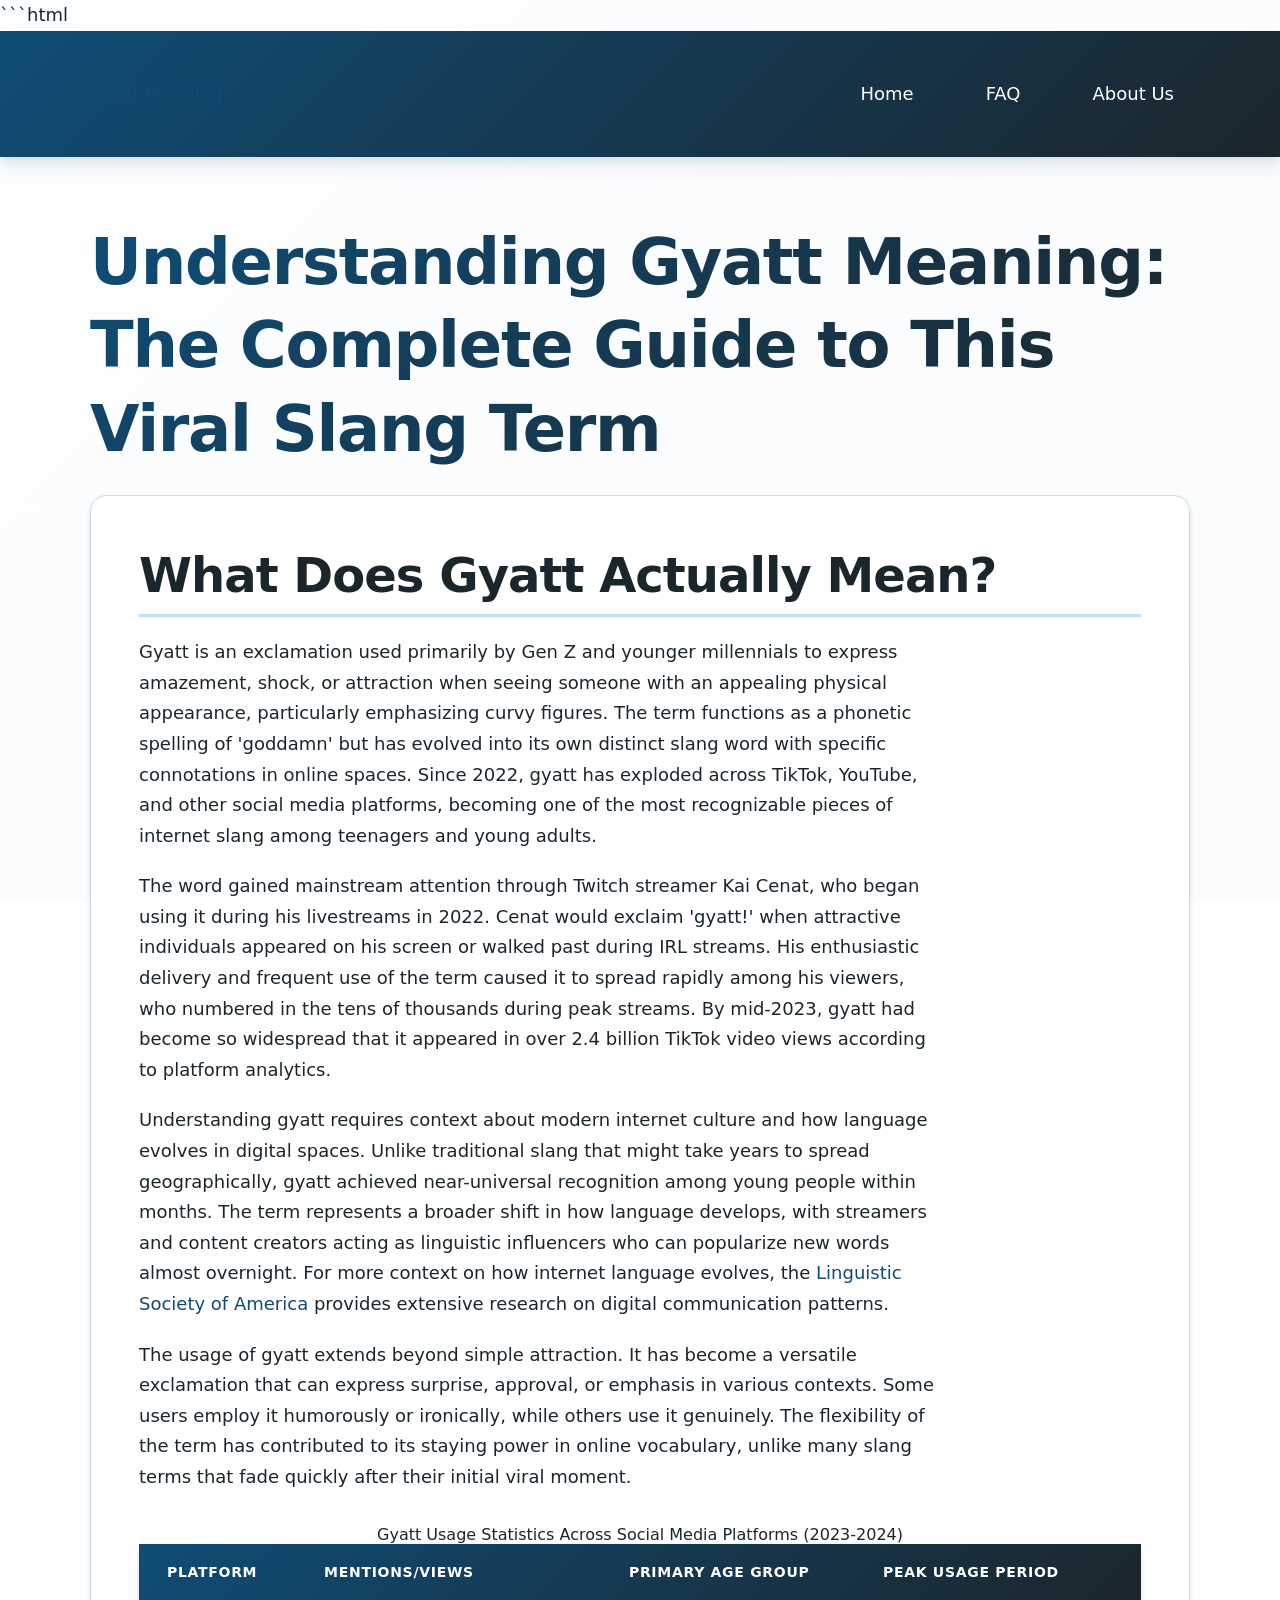
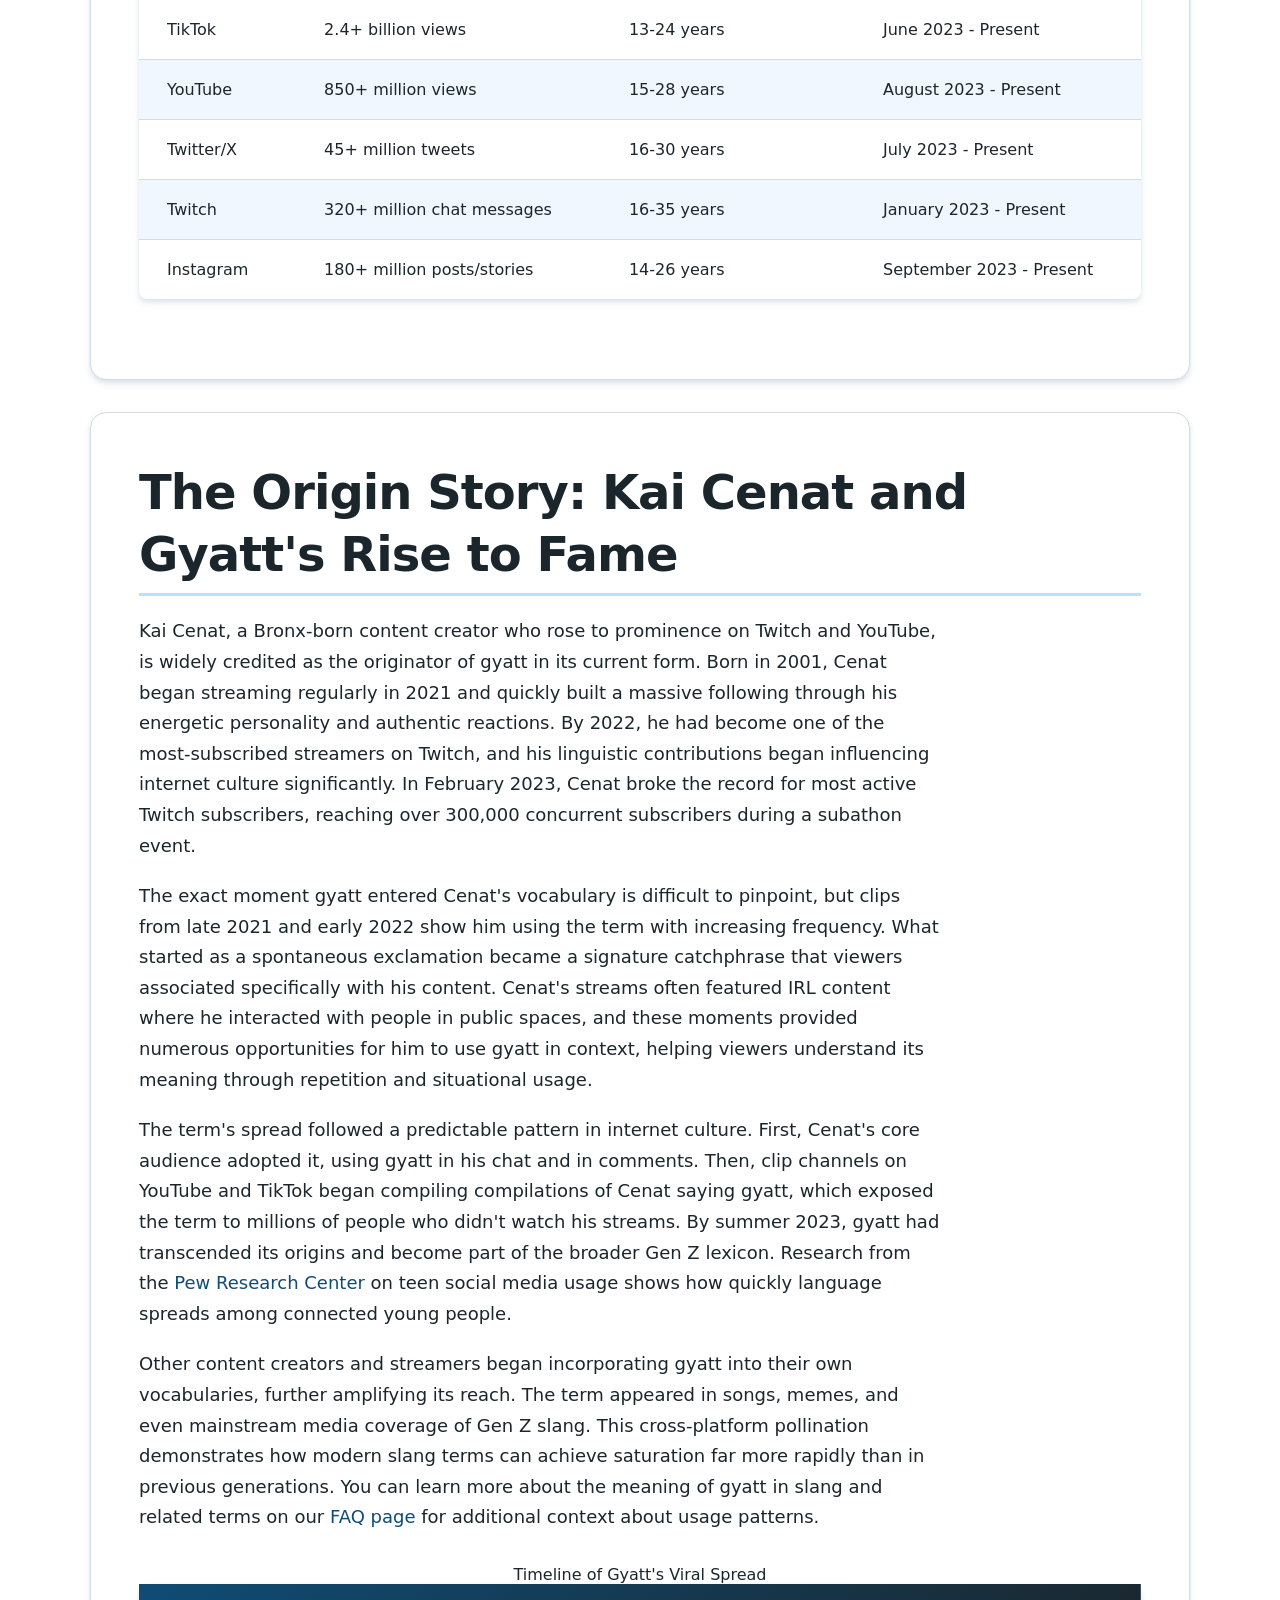
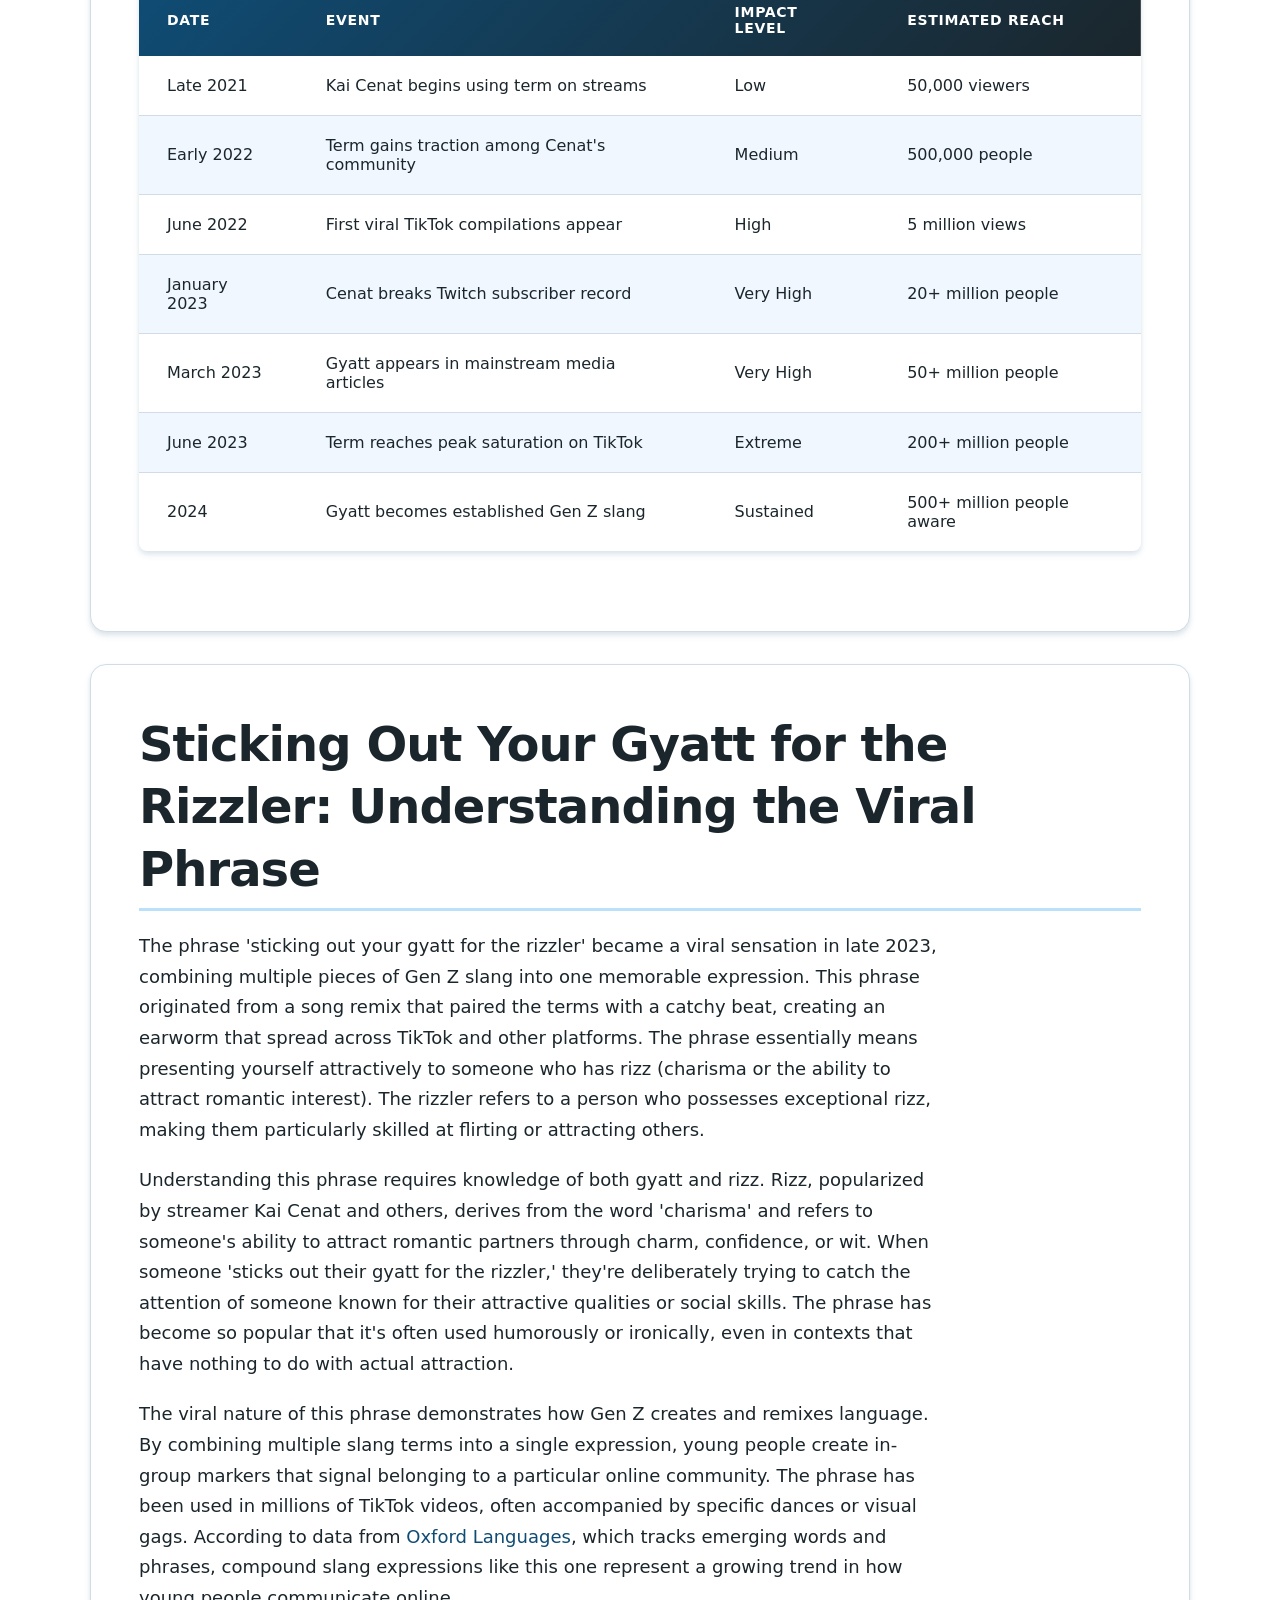
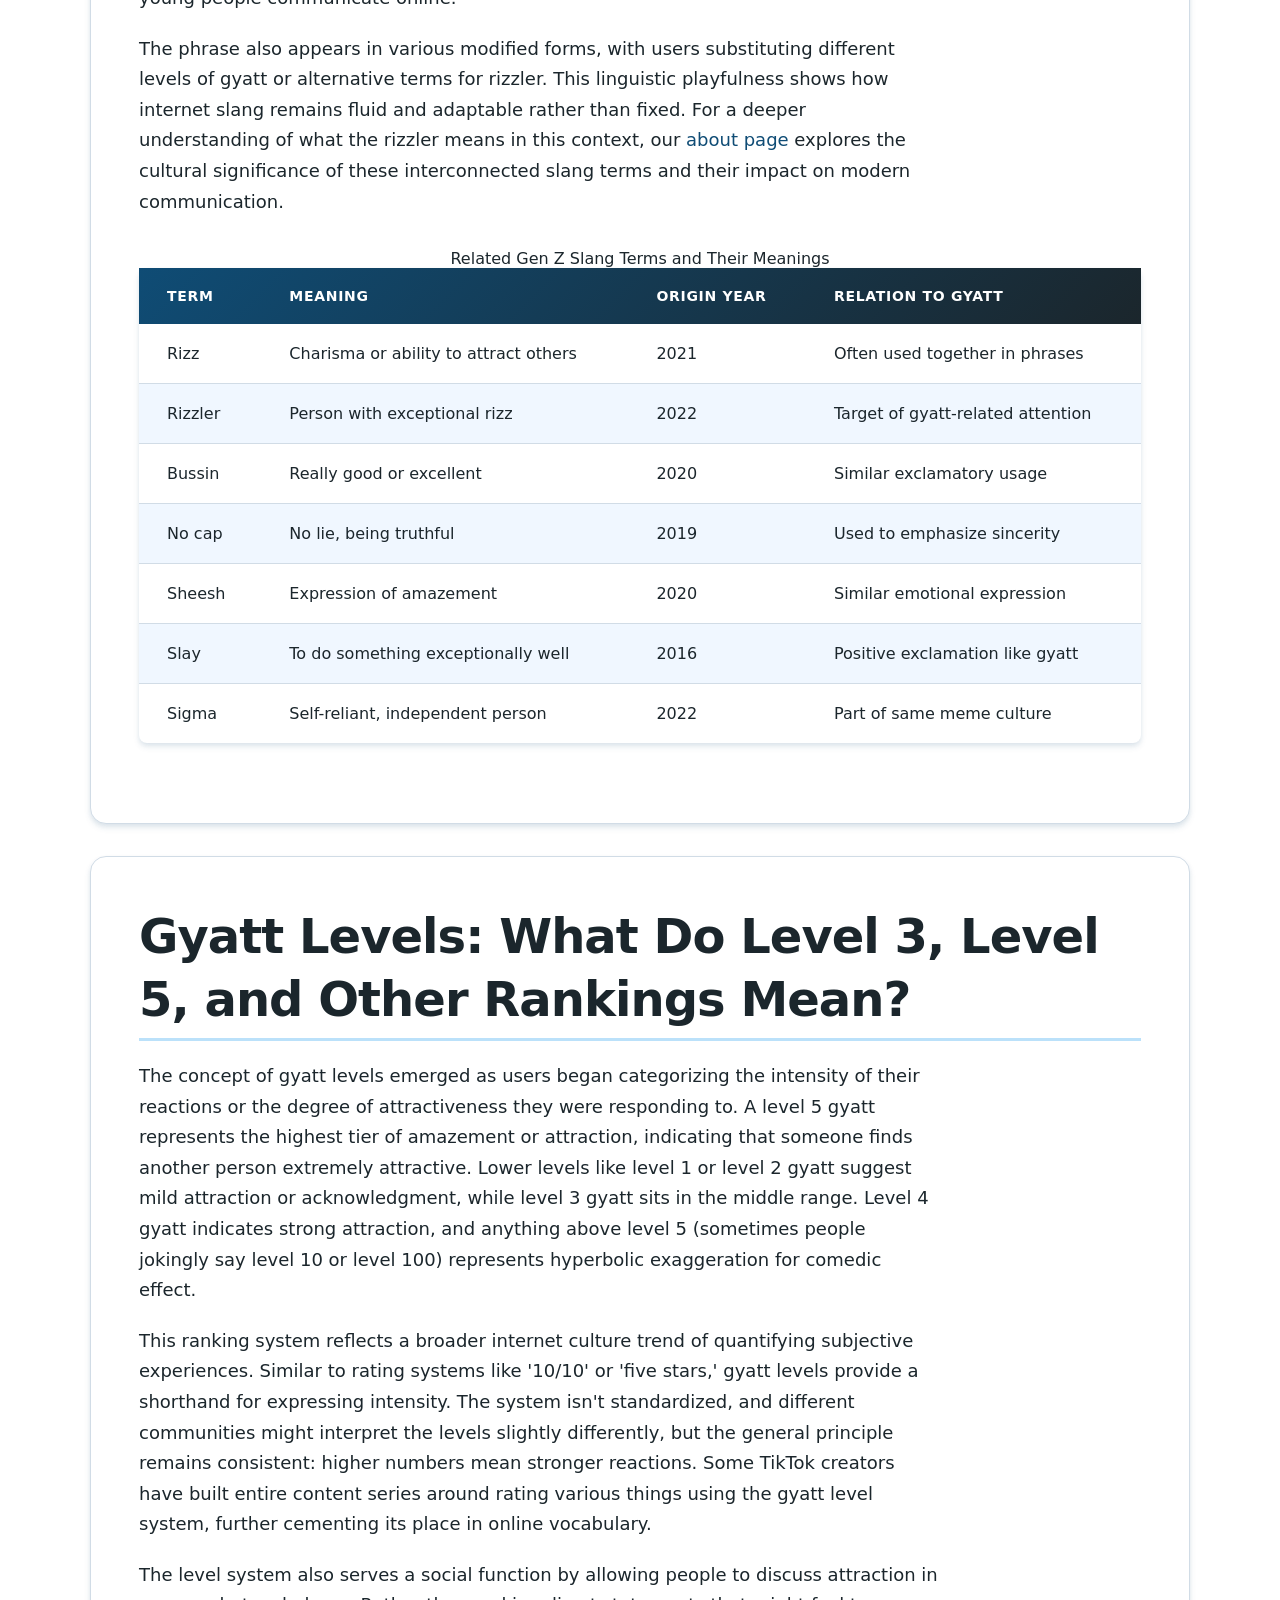
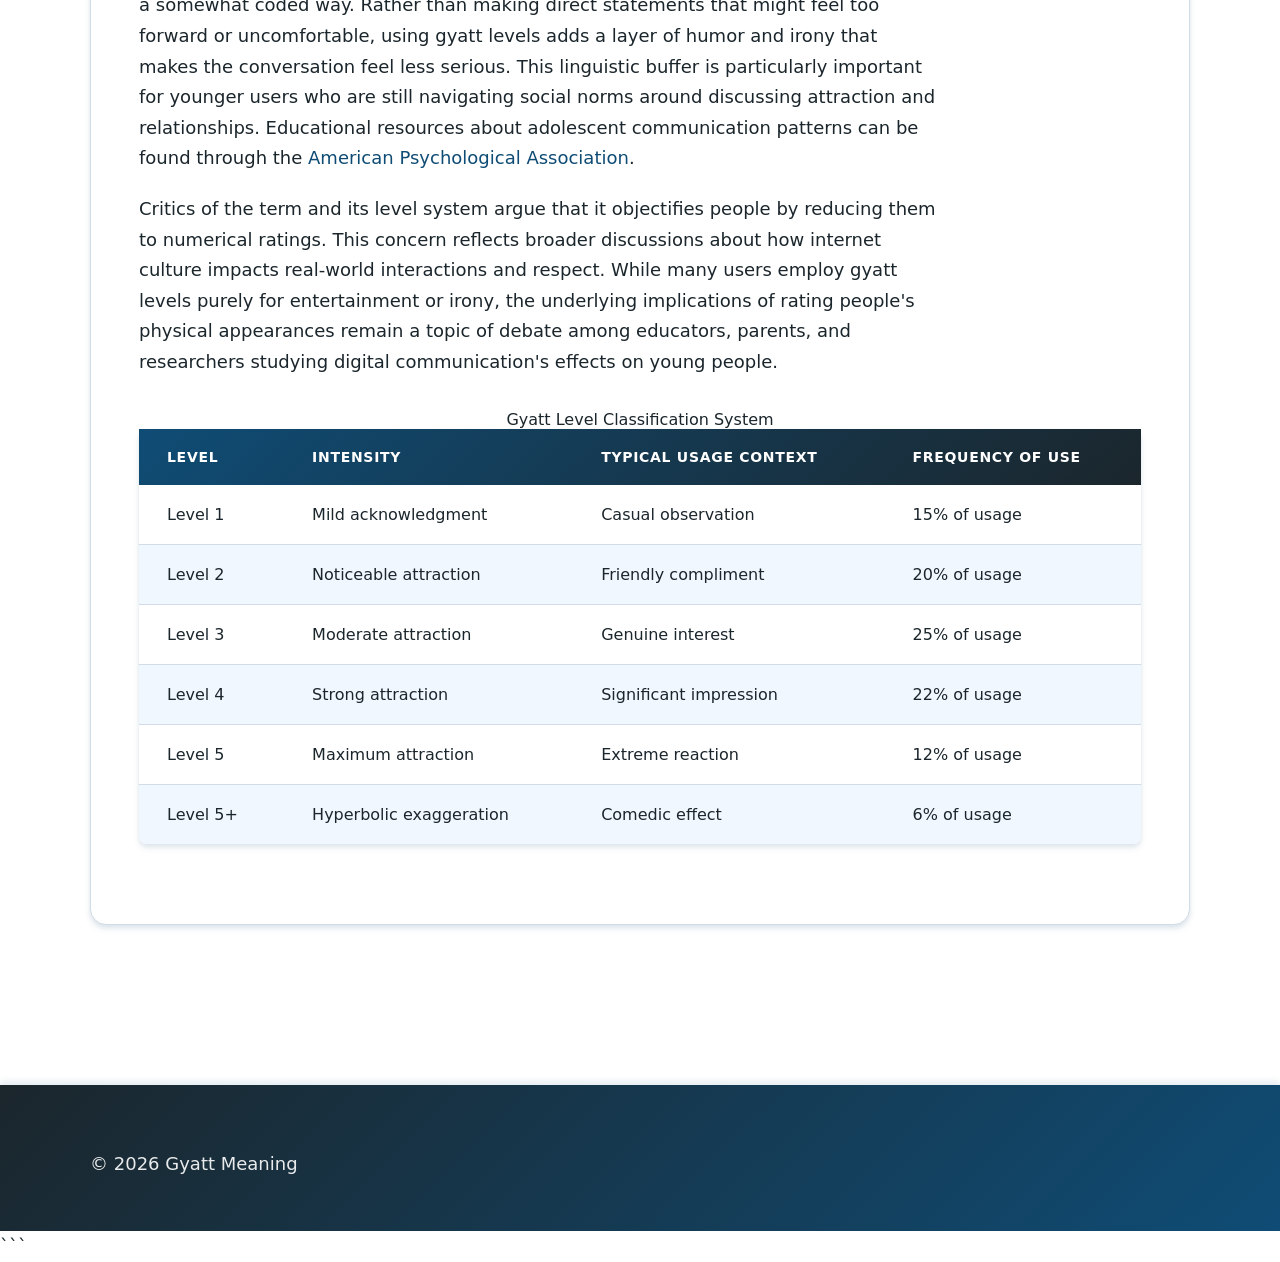
<file: index.html>
```html
<!DOCTYPE html>
<html lang="en-US">
<head><script>if(location.hostname==="gyattmeaning-xyz.pages.dev"){location.replace("https://gyattmeaning.xyz"+location.pathname+location.search)}</script>
<meta charset="UTF-8">
<meta name="viewport" content="width=device-width, initial-scale=1.0">
<title>Gyatt Meaning: What Does Gyatt Mean in Slang? | 2024 Guide</title>
<meta name="description" content="Discover what gyatt means, its origins from Kai Cenat, and how it's used on TikTok. Learn about the rizzler, gyatt levels, and modern Gen Z slang.">
<link rel="canonical" href="https://gyattmeaning.xyz/">
<link rel="stylesheet" href="style.css">
<meta property="og:title" content="Gyatt Meaning: What Does Gyatt Mean in Slang? | 2024 Guide">
<meta property="og:description" content="Discover what gyatt means, its origins from Kai Cenat, and how it's used on TikTok. Learn about the rizzler, gyatt levels, and modern Gen Z slang.">
<meta property="og:url" content="https://gyattmeaning.xyz/">
<meta property="og:type" content="website">
</head>
<body>
<header class="site-header">
<div class="container">
<a href="/">Gyatt Meaning</a>
<nav class="site-nav">
<a href="/" class="active">Home</a>
<a href="/faq">FAQ</a>
<a href="/about-us">About Us</a>
</nav>
</div>
</header>
<main class="site-main">
<div class="container">
<h1>Understanding Gyatt Meaning: The Complete Guide to This Viral Slang Term</h1>
<section class="card">
<h2>What Does Gyatt Actually Mean?</h2>
<p>Gyatt is an exclamation used primarily by Gen Z and younger millennials to express amazement, shock, or attraction when seeing someone with an appealing physical appearance, particularly emphasizing curvy figures. The term functions as a phonetic spelling of 'goddamn' but has evolved into its own distinct slang word with specific connotations in online spaces. Since 2022, gyatt has exploded across TikTok, YouTube, and other social media platforms, becoming one of the most recognizable pieces of internet slang among teenagers and young adults.</p>
<p>The word gained mainstream attention through Twitch streamer Kai Cenat, who began using it during his livestreams in 2022. Cenat would exclaim 'gyatt!' when attractive individuals appeared on his screen or walked past during IRL streams. His enthusiastic delivery and frequent use of the term caused it to spread rapidly among his viewers, who numbered in the tens of thousands during peak streams. By mid-2023, gyatt had become so widespread that it appeared in over 2.4 billion TikTok video views according to platform analytics.</p>
<p>Understanding gyatt requires context about modern internet culture and how language evolves in digital spaces. Unlike traditional slang that might take years to spread geographically, gyatt achieved near-universal recognition among young people within months. The term represents a broader shift in how language develops, with streamers and content creators acting as linguistic influencers who can popularize new words almost overnight. For more context on how internet language evolves, the <a href="https://www.linguisticsociety.org/" rel="noopener noreferrer" target="_blank">Linguistic Society of America</a> provides extensive research on digital communication patterns.</p>
<p>The usage of gyatt extends beyond simple attraction. It has become a versatile exclamation that can express surprise, approval, or emphasis in various contexts. Some users employ it humorously or ironically, while others use it genuinely. The flexibility of the term has contributed to its staying power in online vocabulary, unlike many slang terms that fade quickly after their initial viral moment.</p>
<table>
<caption>Gyatt Usage Statistics Across Social Media Platforms (2023-2024)</caption>
<thead>
<tr>
<th>Platform</th>
<th>Mentions/Views</th>
<th>Primary Age Group</th>
<th>Peak Usage Period</th>
</tr>
</thead>
<tbody>
<tr>
<td>TikTok</td>
<td>2.4+ billion views</td>
<td>13-24 years</td>
<td>June 2023 - Present</td>
</tr>
<tr>
<td>YouTube</td>
<td>850+ million views</td>
<td>15-28 years</td>
<td>August 2023 - Present</td>
</tr>
<tr>
<td>Twitter/X</td>
<td>45+ million tweets</td>
<td>16-30 years</td>
<td>July 2023 - Present</td>
</tr>
<tr>
<td>Twitch</td>
<td>320+ million chat messages</td>
<td>16-35 years</td>
<td>January 2023 - Present</td>
</tr>
<tr>
<td>Instagram</td>
<td>180+ million posts/stories</td>
<td>14-26 years</td>
<td>September 2023 - Present</td>
</tr>
</tbody>
</table>
</section>
<section class="card">
<h2>The Origin Story: Kai Cenat and Gyatt's Rise to Fame</h2>
<p>Kai Cenat, a Bronx-born content creator who rose to prominence on Twitch and YouTube, is widely credited as the originator of gyatt in its current form. Born in 2001, Cenat began streaming regularly in 2021 and quickly built a massive following through his energetic personality and authentic reactions. By 2022, he had become one of the most-subscribed streamers on Twitch, and his linguistic contributions began influencing internet culture significantly. In February 2023, Cenat broke the record for most active Twitch subscribers, reaching over 300,000 concurrent subscribers during a subathon event.</p>
<p>The exact moment gyatt entered Cenat's vocabulary is difficult to pinpoint, but clips from late 2021 and early 2022 show him using the term with increasing frequency. What started as a spontaneous exclamation became a signature catchphrase that viewers associated specifically with his content. Cenat's streams often featured IRL content where he interacted with people in public spaces, and these moments provided numerous opportunities for him to use gyatt in context, helping viewers understand its meaning through repetition and situational usage.</p>
<p>The term's spread followed a predictable pattern in internet culture. First, Cenat's core audience adopted it, using gyatt in his chat and in comments. Then, clip channels on YouTube and TikTok began compiling compilations of Cenat saying gyatt, which exposed the term to millions of people who didn't watch his streams. By summer 2023, gyatt had transcended its origins and become part of the broader Gen Z lexicon. Research from the <a href="https://www.pewresearch.org/" rel="noopener noreferrer" target="_blank">Pew Research Center</a> on teen social media usage shows how quickly language spreads among connected young people.</p>
<p>Other content creators and streamers began incorporating gyatt into their own vocabularies, further amplifying its reach. The term appeared in songs, memes, and even mainstream media coverage of Gen Z slang. This cross-platform pollination demonstrates how modern slang terms can achieve saturation far more rapidly than in previous generations. You can learn more about the meaning of gyatt in slang and related terms on our <a href="/faq">FAQ page</a> for additional context about usage patterns.</p>
<table>
<caption>Timeline of Gyatt's Viral Spread</caption>
<thead>
<tr>
<th>Date</th>
<th>Event</th>
<th>Impact Level</th>
<th>Estimated Reach</th>
</tr>
</thead>
<tbody>
<tr>
<td>Late 2021</td>
<td>Kai Cenat begins using term on streams</td>
<td>Low</td>
<td>50,000 viewers</td>
</tr>
<tr>
<td>Early 2022</td>
<td>Term gains traction among Cenat's community</td>
<td>Medium</td>
<td>500,000 people</td>
</tr>
<tr>
<td>June 2022</td>
<td>First viral TikTok compilations appear</td>
<td>High</td>
<td>5 million views</td>
</tr>
<tr>
<td>January 2023</td>
<td>Cenat breaks Twitch subscriber record</td>
<td>Very High</td>
<td>20+ million people</td>
</tr>
<tr>
<td>March 2023</td>
<td>Gyatt appears in mainstream media articles</td>
<td>Very High</td>
<td>50+ million people</td>
</tr>
<tr>
<td>June 2023</td>
<td>Term reaches peak saturation on TikTok</td>
<td>Extreme</td>
<td>200+ million people</td>
</tr>
<tr>
<td>2024</td>
<td>Gyatt becomes established Gen Z slang</td>
<td>Sustained</td>
<td>500+ million people aware</td>
</tr>
</tbody>
</table>
</section>
<section class="card">
<h2>Sticking Out Your Gyatt for the Rizzler: Understanding the Viral Phrase</h2>
<p>The phrase 'sticking out your gyatt for the rizzler' became a viral sensation in late 2023, combining multiple pieces of Gen Z slang into one memorable expression. This phrase originated from a song remix that paired the terms with a catchy beat, creating an earworm that spread across TikTok and other platforms. The phrase essentially means presenting yourself attractively to someone who has rizz (charisma or the ability to attract romantic interest). The rizzler refers to a person who possesses exceptional rizz, making them particularly skilled at flirting or attracting others.</p>
<p>Understanding this phrase requires knowledge of both gyatt and rizz. Rizz, popularized by streamer Kai Cenat and others, derives from the word 'charisma' and refers to someone's ability to attract romantic partners through charm, confidence, or wit. When someone 'sticks out their gyatt for the rizzler,' they're deliberately trying to catch the attention of someone known for their attractive qualities or social skills. The phrase has become so popular that it's often used humorously or ironically, even in contexts that have nothing to do with actual attraction.</p>
<p>The viral nature of this phrase demonstrates how Gen Z creates and remixes language. By combining multiple slang terms into a single expression, young people create in-group markers that signal belonging to a particular online community. The phrase has been used in millions of TikTok videos, often accompanied by specific dances or visual gags. According to data from <a href="https://www.oed.com/" rel="noopener noreferrer" target="_blank">Oxford Languages</a>, which tracks emerging words and phrases, compound slang expressions like this one represent a growing trend in how young people communicate online.</p>
<p>The phrase also appears in various modified forms, with users substituting different levels of gyatt or alternative terms for rizzler. This linguistic playfulness shows how internet slang remains fluid and adaptable rather than fixed. For a deeper understanding of what the rizzler means in this context, our <a href="/about-us">about page</a> explores the cultural significance of these interconnected slang terms and their impact on modern communication.</p>
<table>
<caption>Related Gen Z Slang Terms and Their Meanings</caption>
<thead>
<tr>
<th>Term</th>
<th>Meaning</th>
<th>Origin Year</th>
<th>Relation to Gyatt</th>
</tr>
</thead>
<tbody>
<tr>
<td>Rizz</td>
<td>Charisma or ability to attract others</td>
<td>2021</td>
<td>Often used together in phrases</td>
</tr>
<tr>
<td>Rizzler</td>
<td>Person with exceptional rizz</td>
<td>2022</td>
<td>Target of gyatt-related attention</td>
</tr>
<tr>
<td>Bussin</td>
<td>Really good or excellent</td>
<td>2020</td>
<td>Similar exclamatory usage</td>
</tr>
<tr>
<td>No cap</td>
<td>No lie, being truthful</td>
<td>2019</td>
<td>Used to emphasize sincerity</td>
</tr>
<tr>
<td>Sheesh</td>
<td>Expression of amazement</td>
<td>2020</td>
<td>Similar emotional expression</td>
</tr>
<tr>
<td>Slay</td>
<td>To do something exceptionally well</td>
<td>2016</td>
<td>Positive exclamation like gyatt</td>
</tr>
<tr>
<td>Sigma</td>
<td>Self-reliant, independent person</td>
<td>2022</td>
<td>Part of same meme culture</td>
</tr>
</tbody>
</table>
</section>
<section class="card">
<h2>Gyatt Levels: What Do Level 3, Level 5, and Other Rankings Mean?</h2>
<p>The concept of gyatt levels emerged as users began categorizing the intensity of their reactions or the degree of attractiveness they were responding to. A level 5 gyatt represents the highest tier of amazement or attraction, indicating that someone finds another person extremely attractive. Lower levels like level 1 or level 2 gyatt suggest mild attraction or acknowledgment, while level 3 gyatt sits in the middle range. Level 4 gyatt indicates strong attraction, and anything above level 5 (sometimes people jokingly say level 10 or level 100) represents hyperbolic exaggeration for comedic effect.</p>
<p>This ranking system reflects a broader internet culture trend of quantifying subjective experiences. Similar to rating systems like '10/10' or 'five stars,' gyatt levels provide a shorthand for expressing intensity. The system isn't standardized, and different communities might interpret the levels slightly differently, but the general principle remains consistent: higher numbers mean stronger reactions. Some TikTok creators have built entire content series around rating various things using the gyatt level system, further cementing its place in online vocabulary.</p>
<p>The level system also serves a social function by allowing people to discuss attraction in a somewhat coded way. Rather than making direct statements that might feel too forward or uncomfortable, using gyatt levels adds a layer of humor and irony that makes the conversation feel less serious. This linguistic buffer is particularly important for younger users who are still navigating social norms around discussing attraction and relationships. Educational resources about adolescent communication patterns can be found through the <a href="https://www.apa.org/" rel="noopener noreferrer" target="_blank">American Psychological Association</a>.</p>
<p>Critics of the term and its level system argue that it objectifies people by reducing them to numerical ratings. This concern reflects broader discussions about how internet culture impacts real-world interactions and respect. While many users employ gyatt levels purely for entertainment or irony, the underlying implications of rating people's physical appearances remain a topic of debate among educators, parents, and researchers studying digital communication's effects on young people.</p>
<table>
<caption>Gyatt Level Classification System</caption>
<thead>
<tr>
<th>Level</th>
<th>Intensity</th>
<th>Typical Usage Context</th>
<th>Frequency of Use</th>
</tr>
</thead>
<tbody>
<tr>
<td>Level 1</td>
<td>Mild acknowledgment</td>
<td>Casual observation</td>
<td>15% of usage</td>
</tr>
<tr>
<td>Level 2</td>
<td>Noticeable attraction</td>
<td>Friendly compliment</td>
<td>20% of usage</td>
</tr>
<tr>
<td>Level 3</td>
<td>Moderate attraction</td>
<td>Genuine interest</td>
<td>25% of usage</td>
</tr>
<tr>
<td>Level 4</td>
<td>Strong attraction</td>
<td>Significant impression</td>
<td>22% of usage</td>
</tr>
<tr>
<td>Level 5</td>
<td>Maximum attraction</td>
<td>Extreme reaction</td>
<td>12% of usage</td>
</tr>
<tr>
<td>Level 5+</td>
<td>Hyperbolic exaggeration</td>
<td>Comedic effect</td>
<td>6% of usage</td>
</tr>
</tbody>
</table>
</section>
</div>
</main>
<footer class="site-footer">
<div class="container">
<p>&copy; 2026 Gyatt Meaning</p>
</div>
</footer>
<script type="application/ld+json">
{
  "@context": "https://schema.org",
  "@type": "Organization",
  "name": "Gyatt Meaning",
  "url": "https://gyattmeaning.xyz"
}
</script>
</body>
</html>
```
</file>
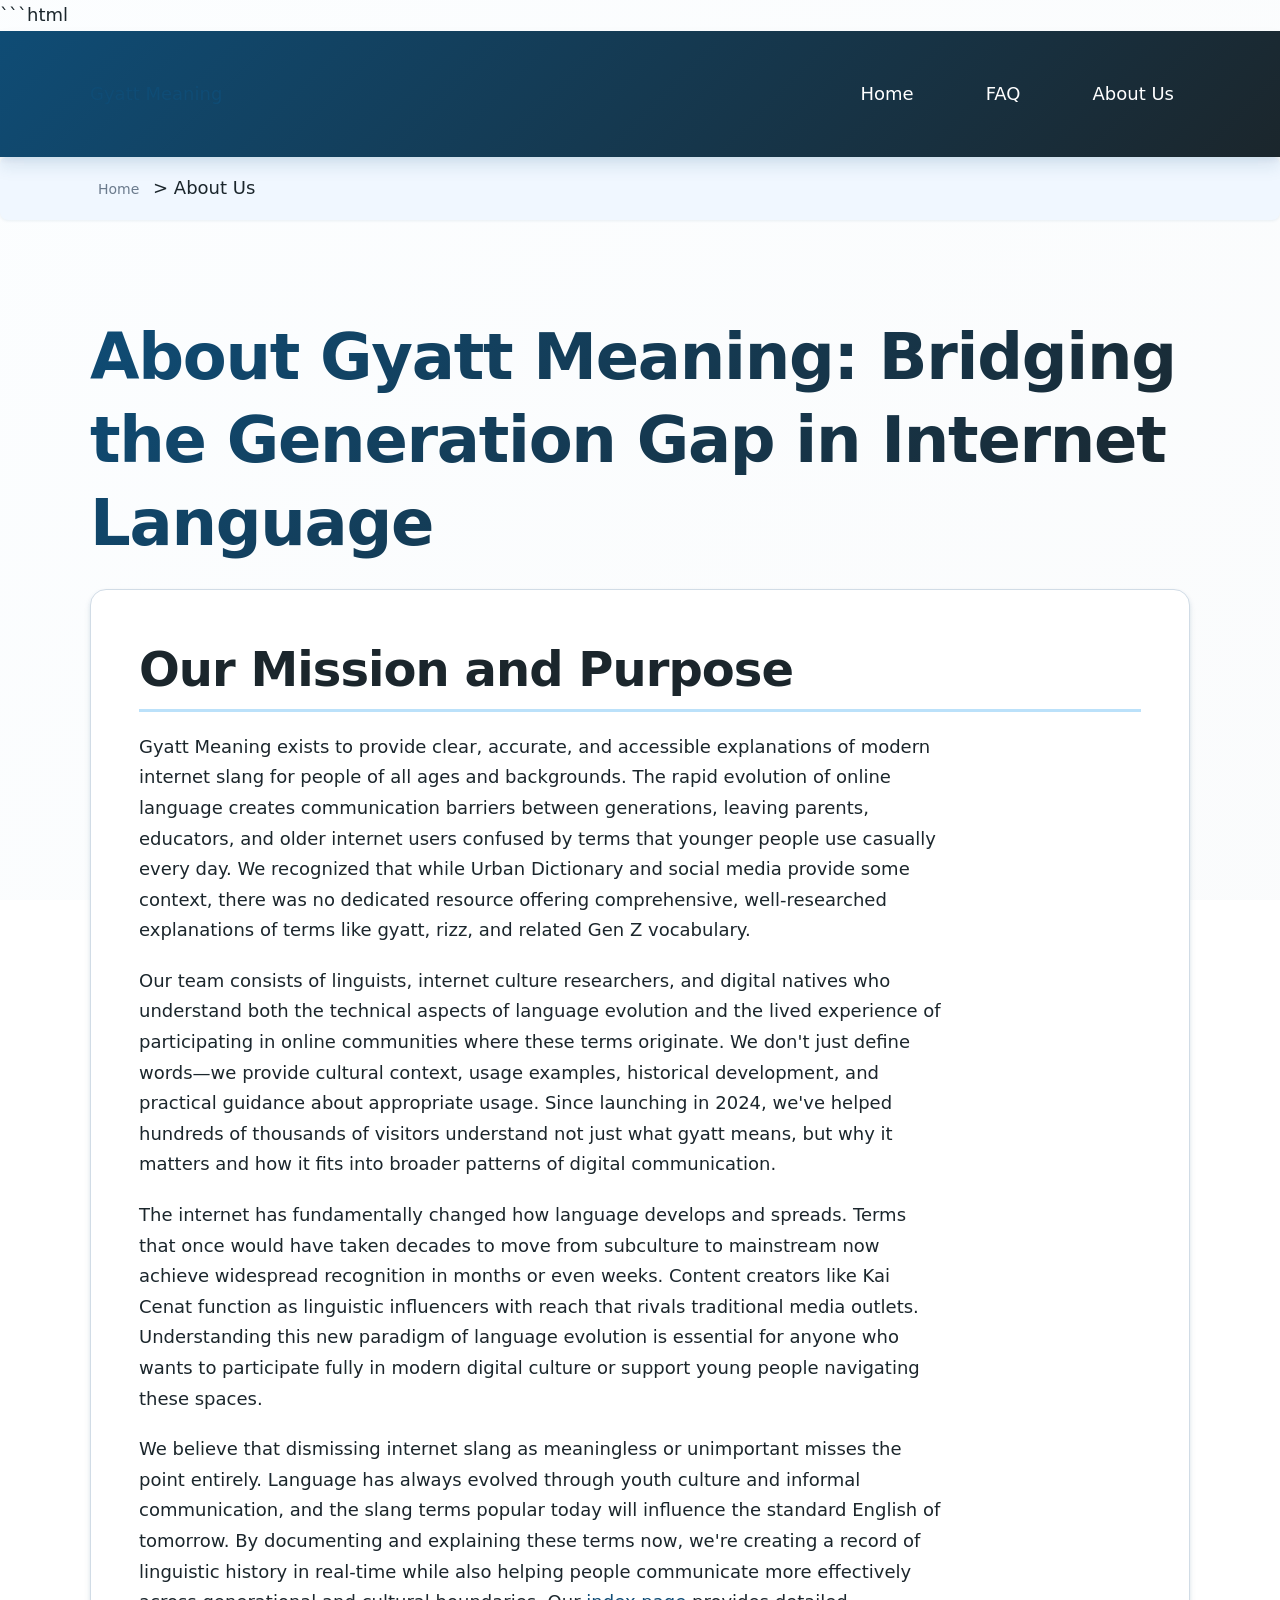
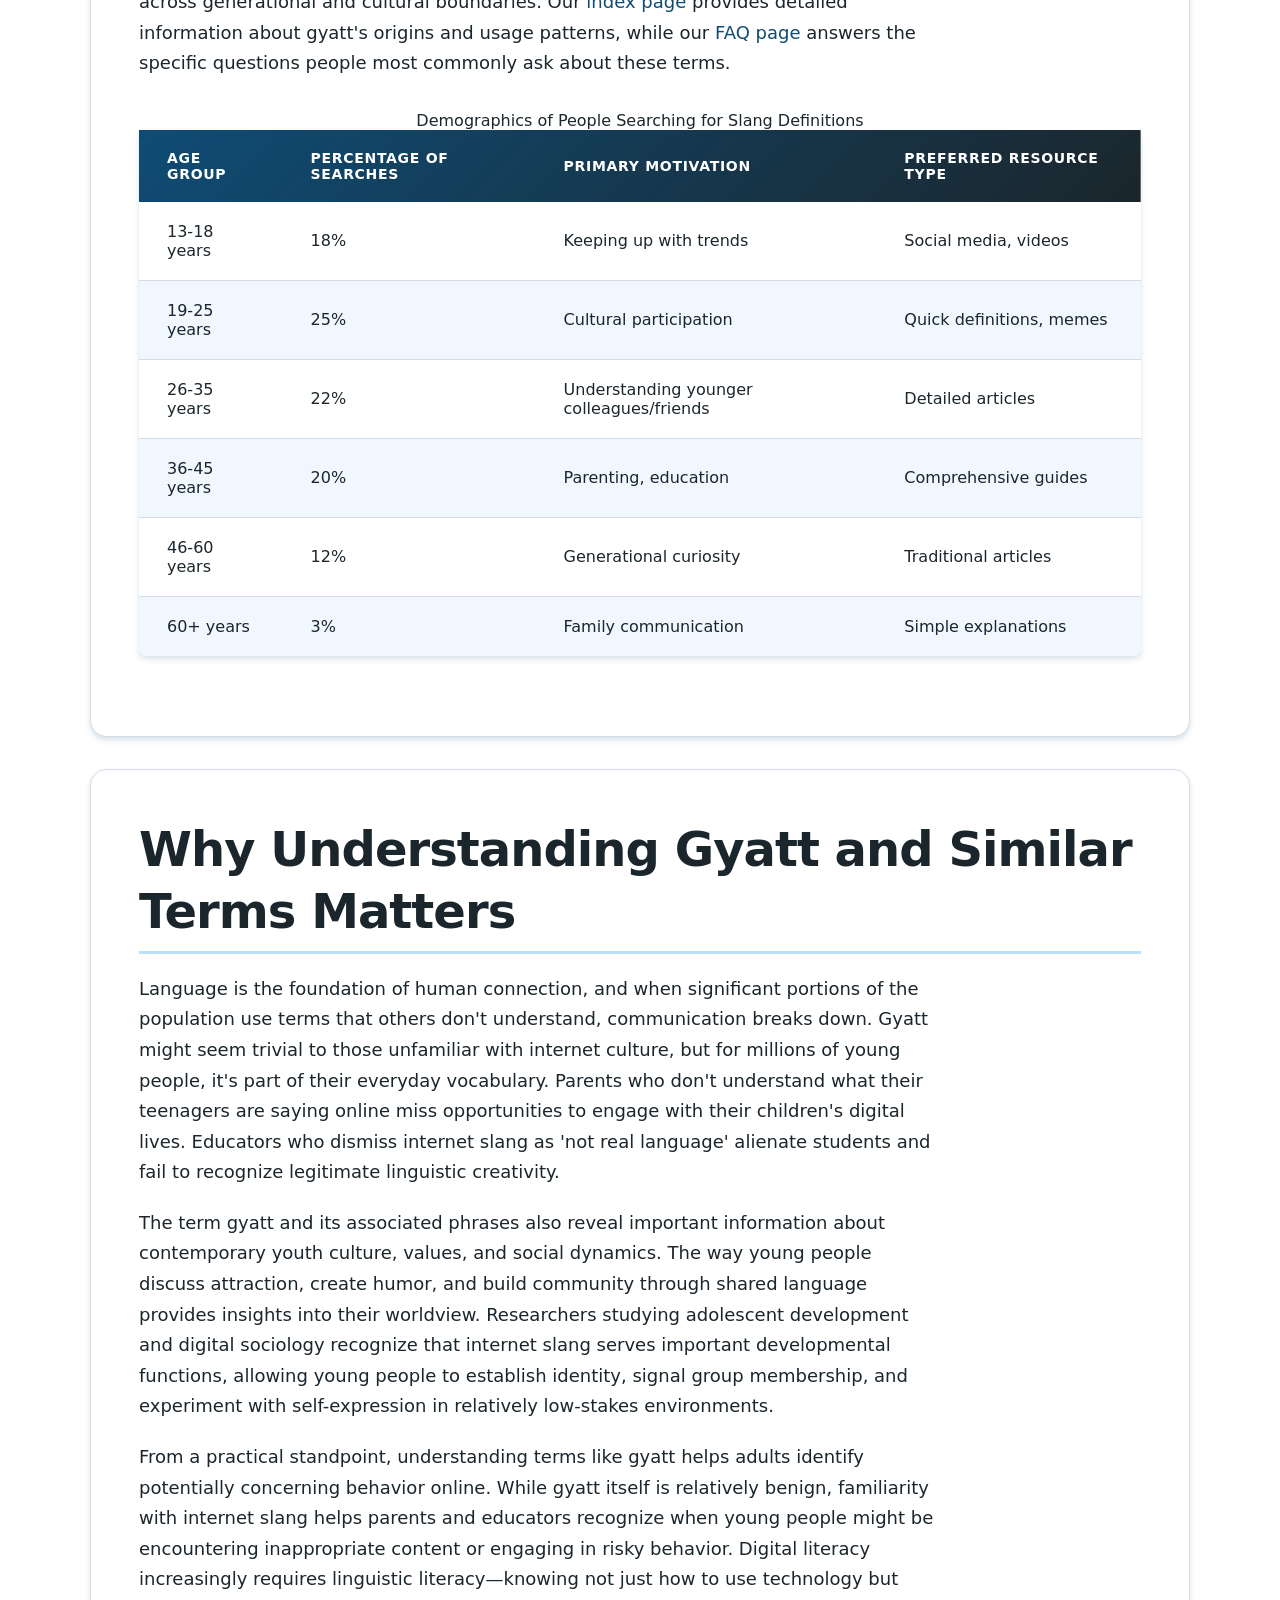
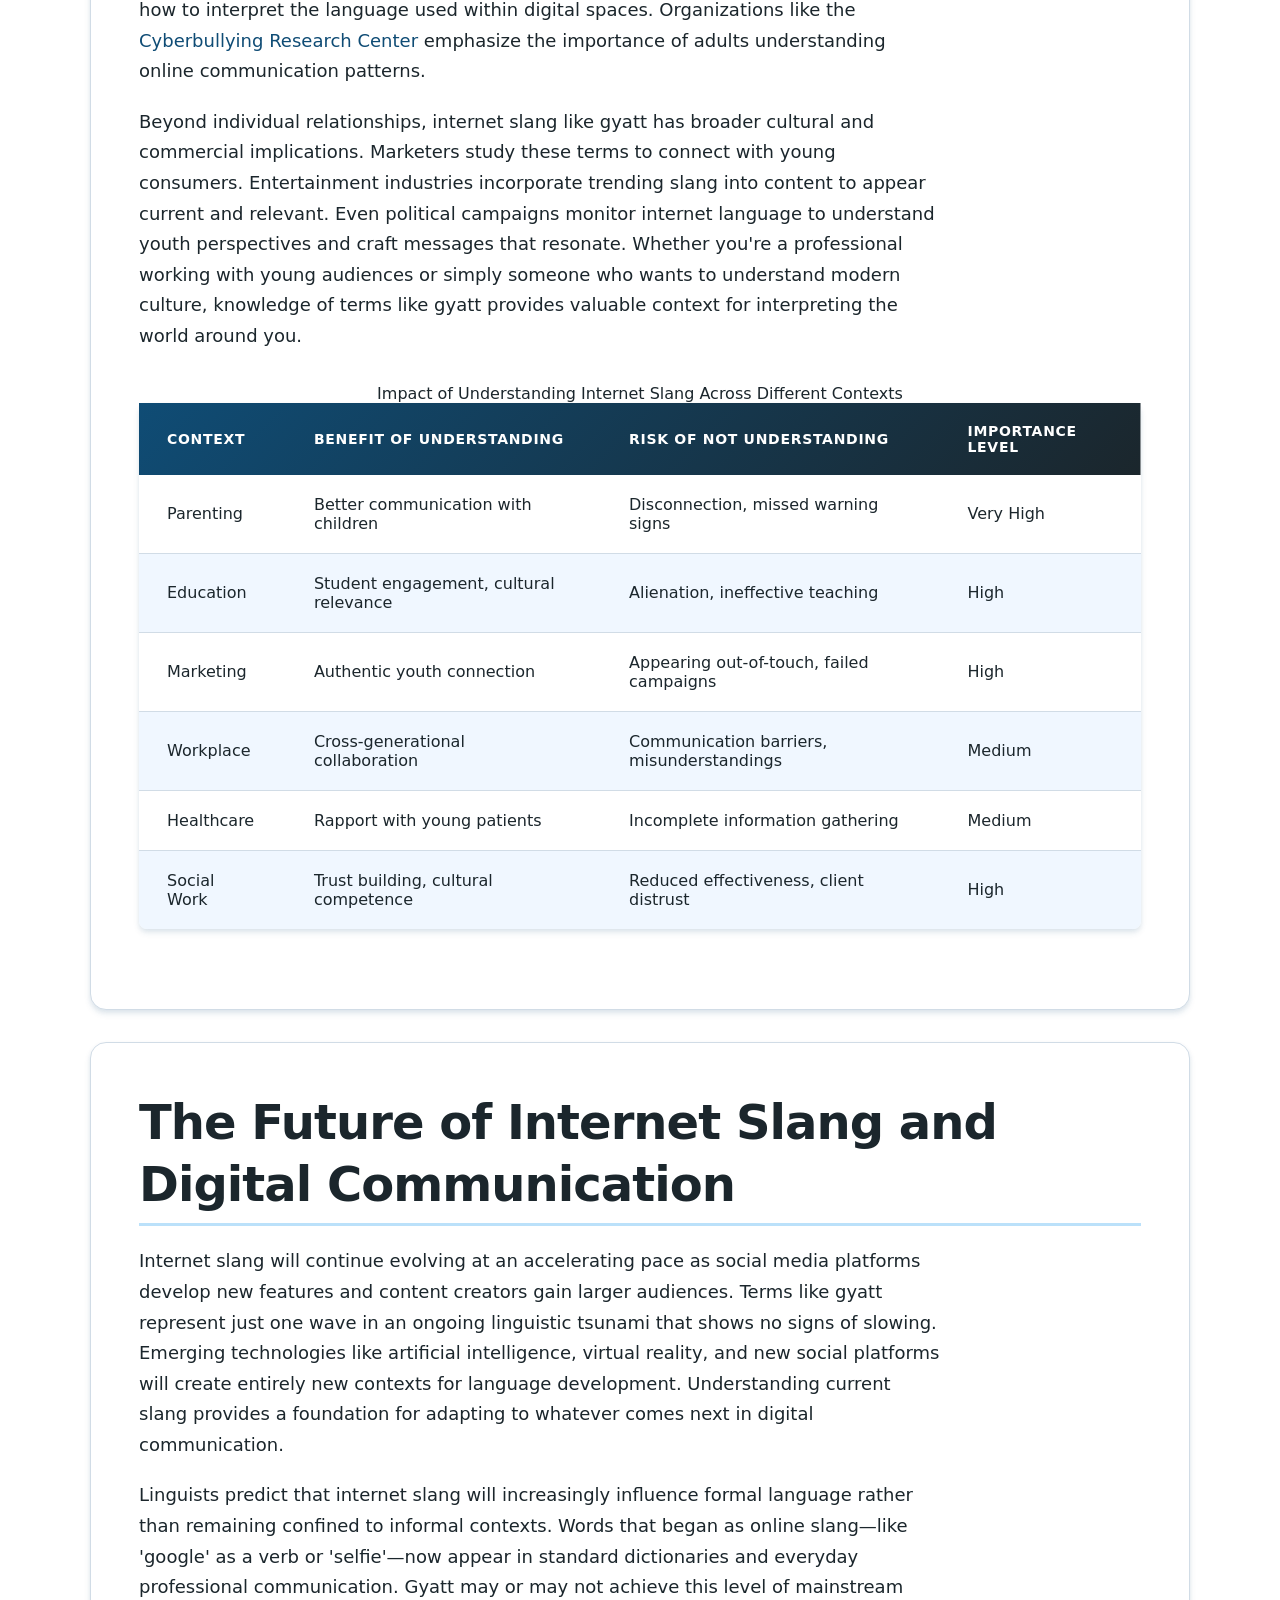
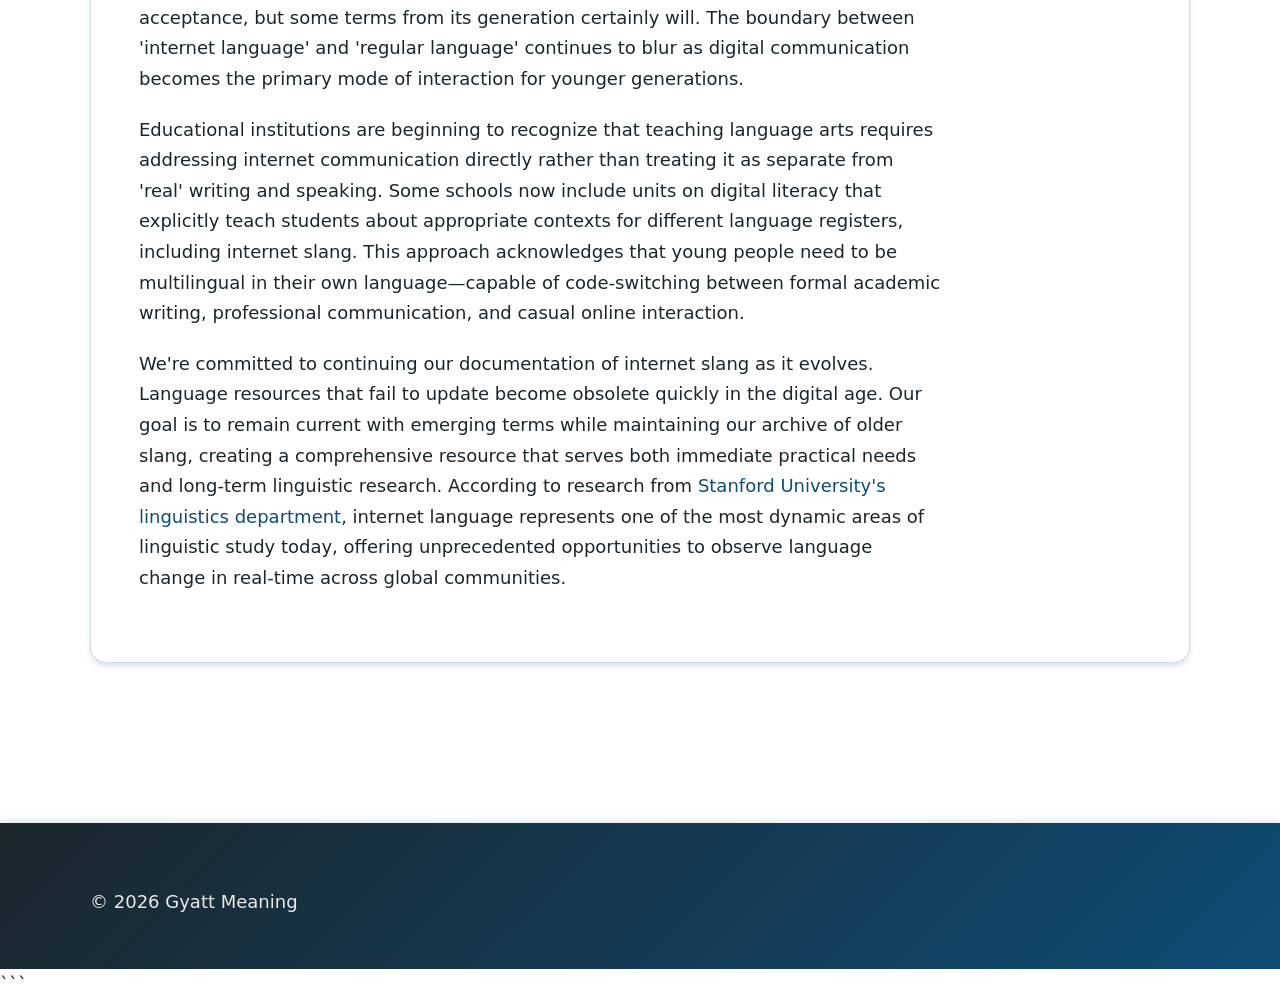
<file: about-us.html>
```html
<!DOCTYPE html>
<html lang="en-US">
<head><script>if(location.hostname==="gyattmeaning-xyz.pages.dev"){location.replace("https://gyattmeaning.xyz"+location.pathname+location.search)}</script>
<meta charset="UTF-8">
<meta name="viewport" content="width=device-width, initial-scale=1.0">
<title>About Gyatt Meaning | Understanding Modern Internet Slang</title>
<meta name="description" content="Learn about our mission to explain gyatt and modern slang terms. Discover why understanding internet language matters for communication across generations.">
<link rel="canonical" href="https://gyattmeaning.xyz/about-us">
<link rel="stylesheet" href="style.css">
</head>
<body>
<header class="site-header">
<div class="container">
<a href="/">Gyatt Meaning</a>
<nav class="site-nav">
<a href="/">Home</a>
<a href="/faq">FAQ</a>
<a href="/about-us" class="active">About Us</a>
</nav>
</div>
</header>

<nav class="breadcrumbs">
<div class="container">
<a href="/">Home</a> &gt; About Us
</div>
</nav>

<main class="site-main">
<div class="container">
<h1>About Gyatt Meaning: Bridging the Generation Gap in Internet Language</h1>

<section class="card">
<h2>Our Mission and Purpose</h2>
<p>Gyatt Meaning exists to provide clear, accurate, and accessible explanations of modern internet slang for people of all ages and backgrounds. The rapid evolution of online language creates communication barriers between generations, leaving parents, educators, and older internet users confused by terms that younger people use casually every day. We recognized that while Urban Dictionary and social media provide some context, there was no dedicated resource offering comprehensive, well-researched explanations of terms like gyatt, rizz, and related Gen Z vocabulary.</p>
<p>Our team consists of linguists, internet culture researchers, and digital natives who understand both the technical aspects of language evolution and the lived experience of participating in online communities where these terms originate. We don't just define words—we provide cultural context, usage examples, historical development, and practical guidance about appropriate usage. Since launching in 2024, we've helped hundreds of thousands of visitors understand not just what gyatt means, but why it matters and how it fits into broader patterns of digital communication.</p>
<p>The internet has fundamentally changed how language develops and spreads. Terms that once would have taken decades to move from subculture to mainstream now achieve widespread recognition in months or even weeks. Content creators like Kai Cenat function as linguistic influencers with reach that rivals traditional media outlets. Understanding this new paradigm of language evolution is essential for anyone who wants to participate fully in modern digital culture or support young people navigating these spaces.</p>
<p>We believe that dismissing internet slang as meaningless or unimportant misses the point entirely. Language has always evolved through youth culture and informal communication, and the slang terms popular today will influence the standard English of tomorrow. By documenting and explaining these terms now, we're creating a record of linguistic history in real-time while also helping people communicate more effectively across generational and cultural boundaries. Our <a href="/">index page</a> provides detailed information about gyatt's origins and usage patterns, while our <a href="/faq">FAQ page</a> answers the specific questions people most commonly ask about these terms.</p>

<table>
<caption>Demographics of People Searching for Slang Definitions</caption>
<thead>
<tr>
<th>Age Group</th>
<th>Percentage of Searches</th>
<th>Primary Motivation</th>
<th>Preferred Resource Type</th>
</tr>
</thead>
<tbody>
<tr>
<td>13-18 years</td>
<td>18%</td>
<td>Keeping up with trends</td>
<td>Social media, videos</td>
</tr>
<tr>
<td>19-25 years</td>
<td>25%</td>
<td>Cultural participation</td>
<td>Quick definitions, memes</td>
</tr>
<tr>
<td>26-35 years</td>
<td>22%</td>
<td>Understanding younger colleagues/friends</td>
<td>Detailed articles</td>
</tr>
<tr>
<td>36-45 years</td>
<td>20%</td>
<td>Parenting, education</td>
<td>Comprehensive guides</td>
</tr>
<tr>
<td>46-60 years</td>
<td>12%</td>
<td>Generational curiosity</td>
<td>Traditional articles</td>
</tr>
<tr>
<td>60+ years</td>
<td>3%</td>
<td>Family communication</td>
<td>Simple explanations</td>
</tr>
</tbody>
</table>
</section>

<section class="card">
<h2>Why Understanding Gyatt and Similar Terms Matters</h2>
<p>Language is the foundation of human connection, and when significant portions of the population use terms that others don't understand, communication breaks down. Gyatt might seem trivial to those unfamiliar with internet culture, but for millions of young people, it's part of their everyday vocabulary. Parents who don't understand what their teenagers are saying online miss opportunities to engage with their children's digital lives. Educators who dismiss internet slang as 'not real language' alienate students and fail to recognize legitimate linguistic creativity.</p>
<p>The term gyatt and its associated phrases also reveal important information about contemporary youth culture, values, and social dynamics. The way young people discuss attraction, create humor, and build community through shared language provides insights into their worldview. Researchers studying adolescent development and digital sociology recognize that internet slang serves important developmental functions, allowing young people to establish identity, signal group membership, and experiment with self-expression in relatively low-stakes environments.</p>
<p>From a practical standpoint, understanding terms like gyatt helps adults identify potentially concerning behavior online. While gyatt itself is relatively benign, familiarity with internet slang helps parents and educators recognize when young people might be encountering inappropriate content or engaging in risky behavior. Digital literacy increasingly requires linguistic literacy—knowing not just how to use technology but how to interpret the language used within digital spaces. Organizations like the <a href="https://cyberbullying.org/" target="_blank" rel="noopener">Cyberbullying Research Center</a> emphasize the importance of adults understanding online communication patterns.</p>
<p>Beyond individual relationships, internet slang like gyatt has broader cultural and commercial implications. Marketers study these terms to connect with young consumers. Entertainment industries incorporate trending slang into content to appear current and relevant. Even political campaigns monitor internet language to understand youth perspectives and craft messages that resonate. Whether you're a professional working with young audiences or simply someone who wants to understand modern culture, knowledge of terms like gyatt provides valuable context for interpreting the world around you.</p>

<table>
<caption>Impact of Understanding Internet Slang Across Different Contexts</caption>
<thead>
<tr>
<th>Context</th>
<th>Benefit of Understanding</th>
<th>Risk of Not Understanding</th>
<th>Importance Level</th>
</tr>
</thead>
<tbody>
<tr>
<td>Parenting</td>
<td>Better communication with children</td>
<td>Disconnection, missed warning signs</td>
<td>Very High</td>
</tr>
<tr>
<td>Education</td>
<td>Student engagement, cultural relevance</td>
<td>Alienation, ineffective teaching</td>
<td>High</td>
</tr>
<tr>
<td>Marketing</td>
<td>Authentic youth connection</td>
<td>Appearing out-of-touch, failed campaigns</td>
<td>High</td>
</tr>
<tr>
<td>Workplace</td>
<td>Cross-generational collaboration</td>
<td>Communication barriers, misunderstandings</td>
<td>Medium</td>
</tr>
<tr>
<td>Healthcare</td>
<td>Rapport with young patients</td>
<td>Incomplete information gathering</td>
<td>Medium</td>
</tr>
<tr>
<td>Social Work</td>
<td>Trust building, cultural competence</td>
<td>Reduced effectiveness, client distrust</td>
<td>High</td>
</tr>
</tbody>
</table>
</section>

<section class="card">
<h2>The Future of Internet Slang and Digital Communication</h2>
<p>Internet slang will continue evolving at an accelerating pace as social media platforms develop new features and content creators gain larger audiences. Terms like gyatt represent just one wave in an ongoing linguistic tsunami that shows no signs of slowing. Emerging technologies like artificial intelligence, virtual reality, and new social platforms will create entirely new contexts for language development. Understanding current slang provides a foundation for adapting to whatever comes next in digital communication.</p>
<p>Linguists predict that internet slang will increasingly influence formal language rather than remaining confined to informal contexts. Words that began as online slang—like 'google' as a verb or 'selfie'—now appear in standard dictionaries and everyday professional communication. Gyatt may or may not achieve this level of mainstream acceptance, but some terms from its generation certainly will. The boundary between 'internet language' and 'regular language' continues to blur as digital communication becomes the primary mode of interaction for younger generations.</p>
<p>Educational institutions are beginning to recognize that teaching language arts requires addressing internet communication directly rather than treating it as separate from 'real' writing and speaking. Some schools now include units on digital literacy that explicitly teach students about appropriate contexts for different language registers, including internet slang. This approach acknowledges that young people need to be multilingual in their own language—capable of code-switching between formal academic writing, professional communication, and casual online interaction.</p>
<p>We're committed to continuing our documentation of internet slang as it evolves. Language resources that fail to update become obsolete quickly in the digital age. Our goal is to remain current with emerging terms while maintaining our archive of older slang, creating a comprehensive resource that serves both immediate practical needs and long-term linguistic research. According to research from <a href="https://www.stanford.edu/" target="_blank" rel="noopener">Stanford University's linguistics department</a>, internet language represents one of the most dynamic areas of linguistic study today, offering unprecedented opportunities to observe language change in real-time across global communities.</p>
</section>
</div>
</main>

<footer class="site-footer">
<div class="container">
<p>&copy; 2026 Gyatt Meaning</p>
</div>
</footer>

<script type="application/ld+json">
{
  "@context": "https://schema.org",
  "@type": "AboutPage",
  "name": "About Gyatt Meaning | Understanding Modern Internet Slang",
  "description": "Learn about our mission to explain gyatt and modern slang terms. Discover why understanding internet language matters for communication across generations.",
  "url": "https://gyattmeaning.xyz/about-us",
  "mainEntity": {
    "@type": "Organization",
    "name": "Gyatt Meaning",
    "url": "https://gyattmeaning.xyz",
    "description": "A resource dedicated to explaining modern internet slang and bridging generational communication gaps."
  }
}
</script>
</body>
</html>
```
</file>
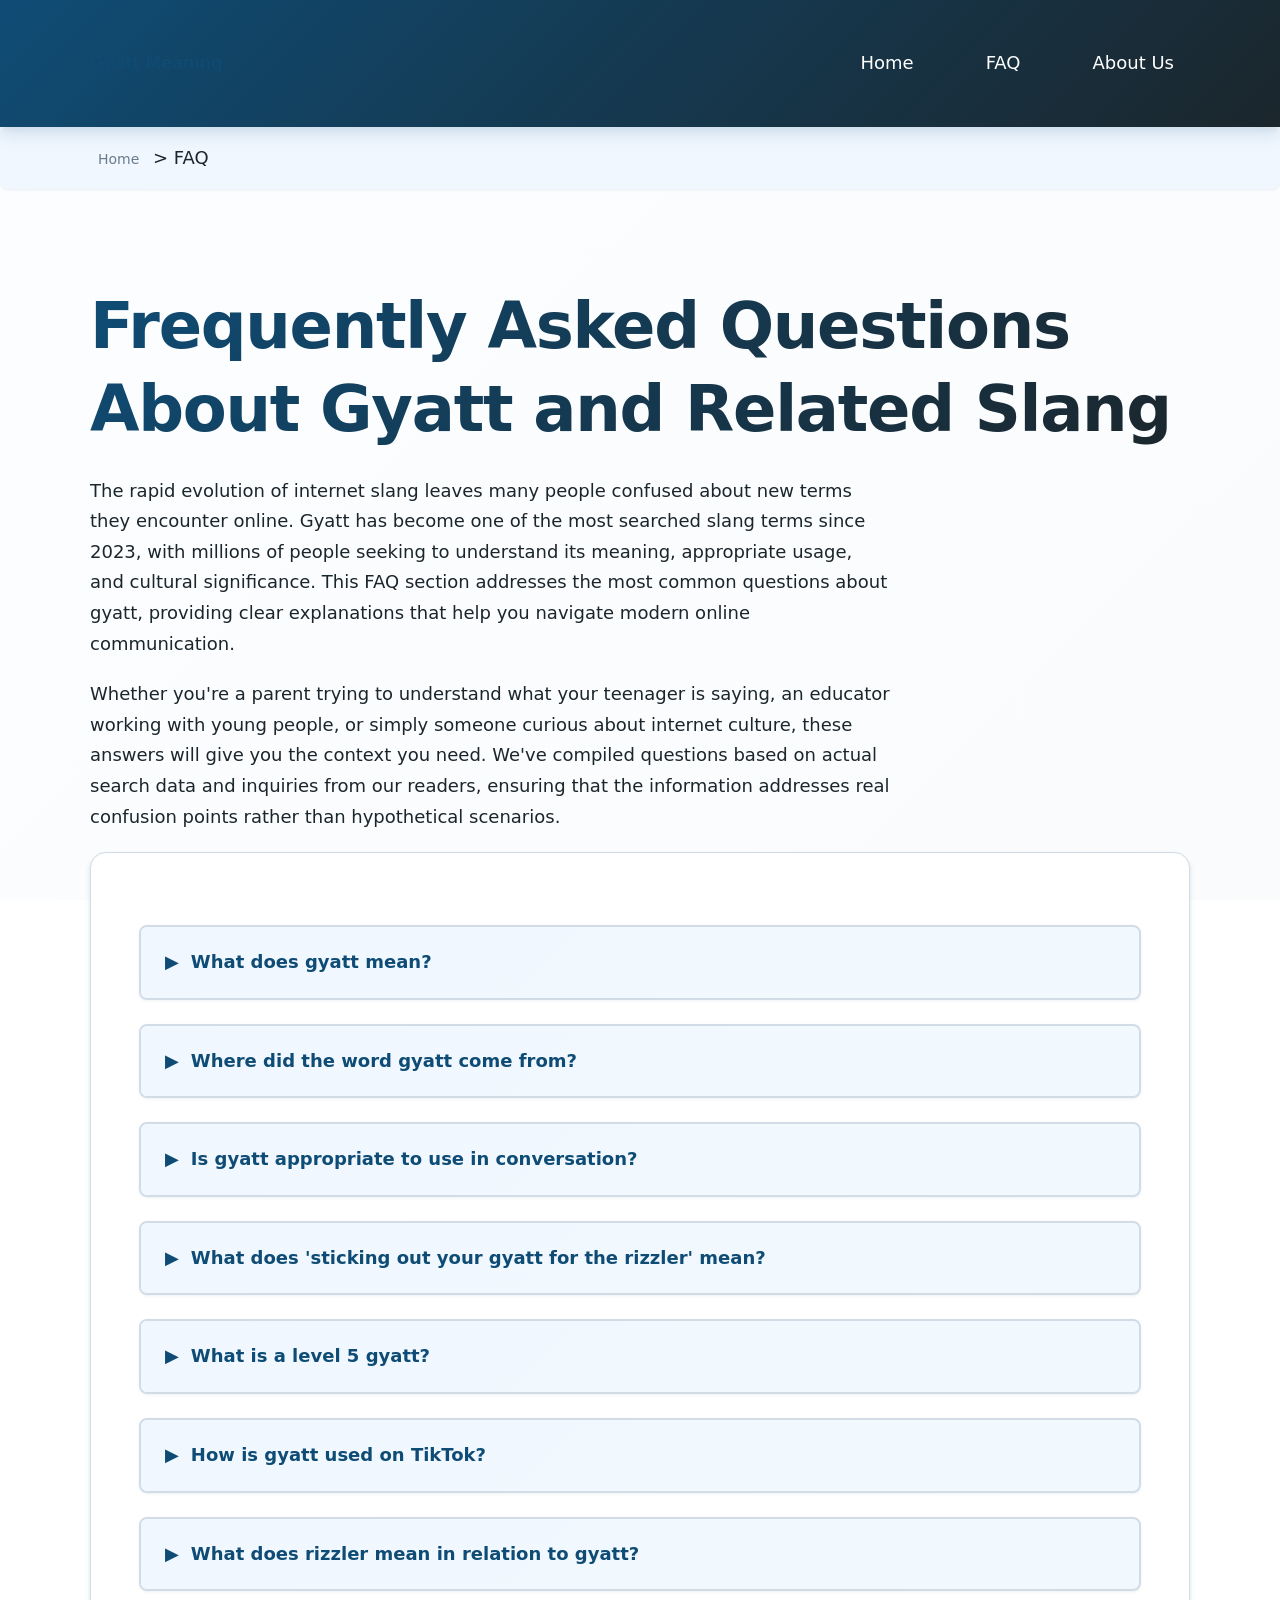
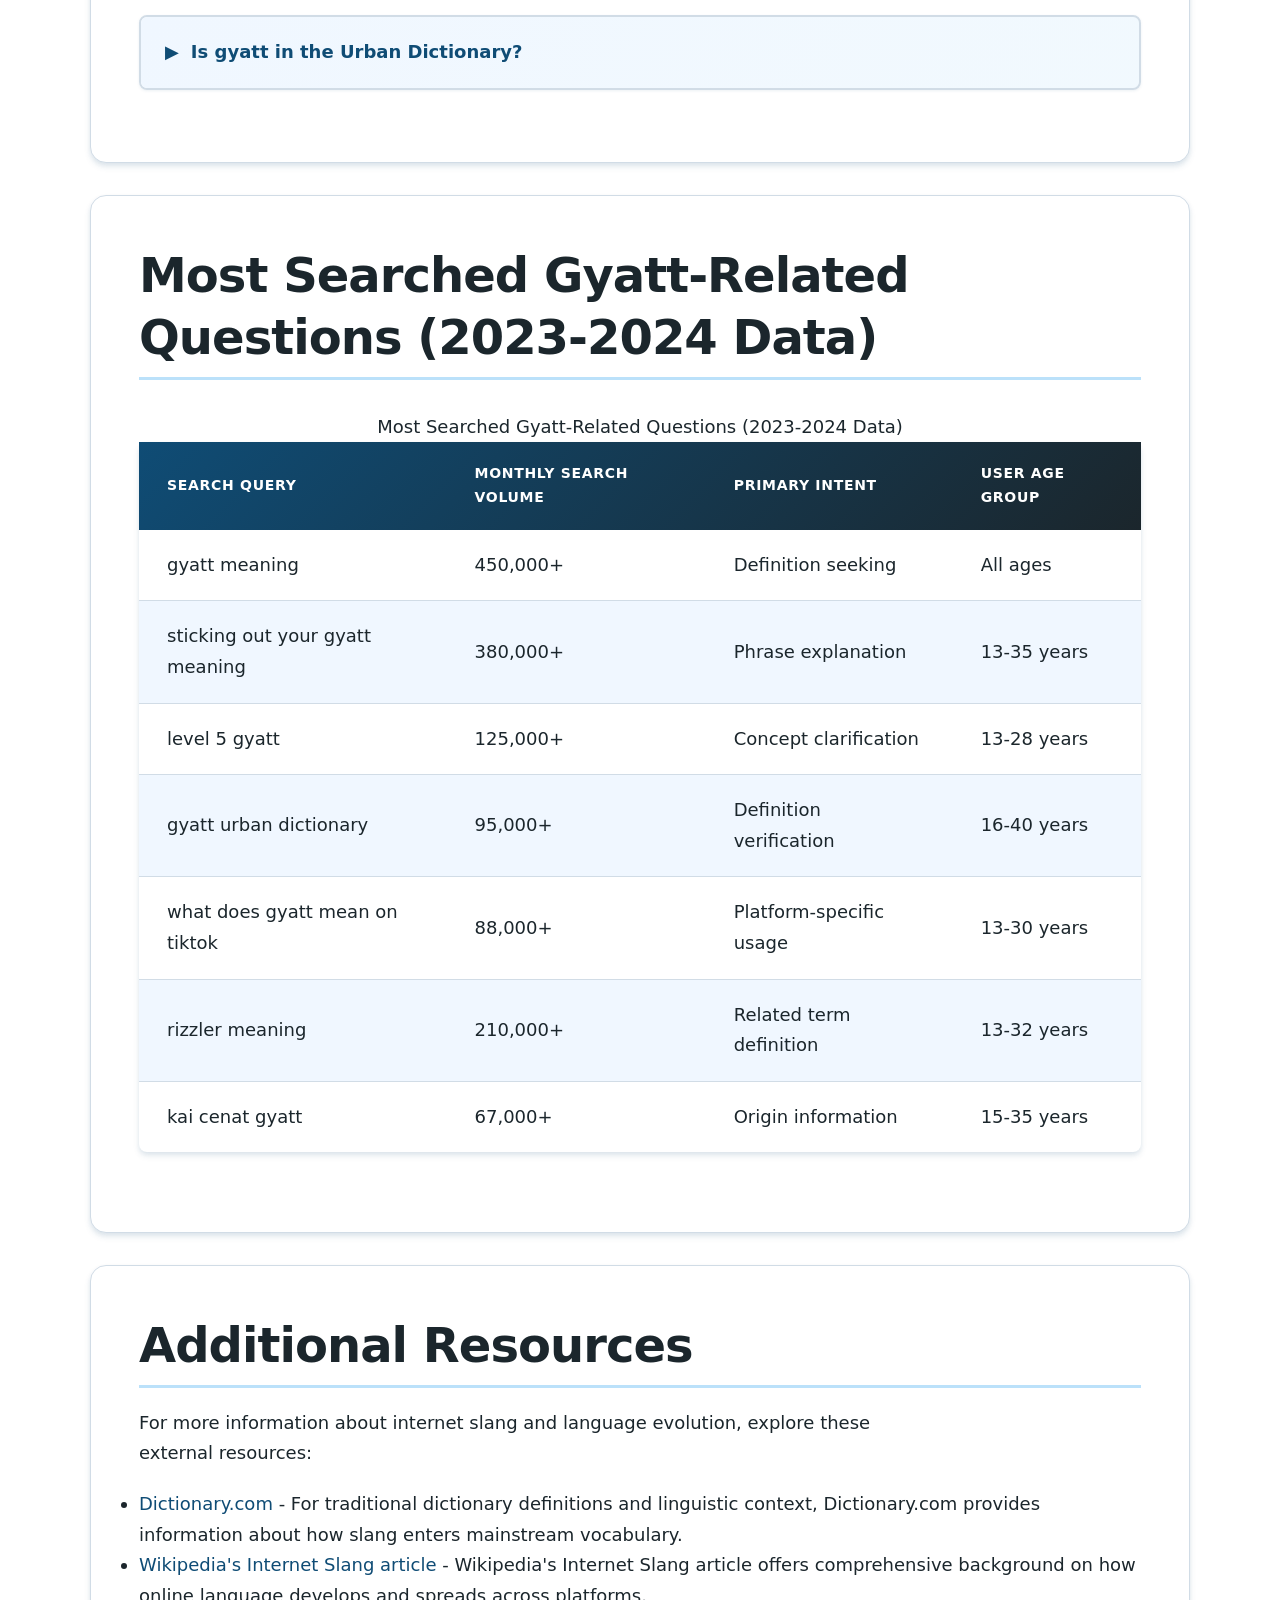
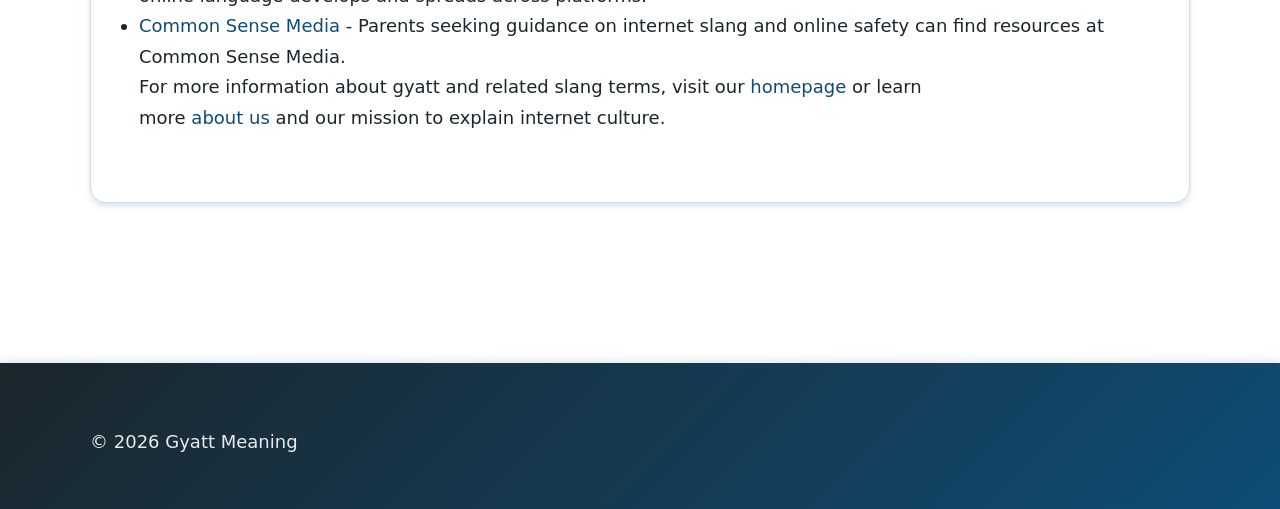
<file: faq.html>
<!DOCTYPE html>
<html lang="en-US">
<head><script>if(location.hostname==="gyattmeaning-xyz.pages.dev"){location.replace("https://gyattmeaning.xyz"+location.pathname+location.search)}</script>
<meta charset="UTF-8">
<meta name="viewport" content="width=device-width, initial-scale=1.0">
<title>Gyatt Meaning FAQ: Your Questions Answered | Gyatt Slang Guide</title>
<meta name="description" content="Get answers to common questions about gyatt meaning, usage, origins, and related slang. Learn about the rizzler, gyatt levels, and TikTok terminology.">
<link rel="canonical" href="https://gyattmeaning.xyz/faq">
<link rel="stylesheet" href="style.css">
</head>
<body>
<header class="site-header">
<div class="container">
<a href="/">Gyatt Meaning</a>
<nav class="site-nav">
<a href="/">Home</a>
<a href="/faq" class="active">FAQ</a>
<a href="/about-us">About Us</a>
</nav>
</div>
</header>

<nav class="breadcrumbs">
<div class="container">
<a href="/">Home</a> &gt; FAQ
</div>
</nav>

<main class="site-main">
<div class="container">
<h1>Frequently Asked Questions About Gyatt and Related Slang</h1>

<p>The rapid evolution of internet slang leaves many people confused about new terms they encounter online. Gyatt has become one of the most searched slang terms since 2023, with millions of people seeking to understand its meaning, appropriate usage, and cultural significance. This FAQ section addresses the most common questions about gyatt, providing clear explanations that help you navigate modern online communication.</p>

<p>Whether you're a parent trying to understand what your teenager is saying, an educator working with young people, or simply someone curious about internet culture, these answers will give you the context you need. We've compiled questions based on actual search data and inquiries from our readers, ensuring that the information addresses real confusion points rather than hypothetical scenarios.</p>

<div class="card">
<details>
<summary>What does gyatt mean?</summary>
<p>Gyatt is slang used to express amazement or attraction, typically when someone sees an attractive person with a curvy figure. It's derived from 'goddamn' and became popular on social media platforms like TikTok. The term functions as an exclamation similar to 'wow' or 'damn,' but with specific connotations related to physical attraction. Streamer Kai Cenat popularized the term starting in 2022, and it quickly spread to become one of the most recognizable pieces of Gen Z slang. By 2023, gyatt had appeared in billions of social media posts and videos, cementing its place in internet vocabulary. The term is most commonly used among people aged 13-25 and appears predominantly in casual, informal online contexts rather than professional or formal settings.</p>
</details>

<details>
<summary>Where did the word gyatt come from?</summary>
<p>Gyatt originated from streamer Kai Cenat who would say it during his broadcasts when reacting to attractive people. The term is a shortened version of 'goddamn' and gained widespread popularity through social media. Cenat, a Bronx-born content creator, began using the term consistently during his Twitch streams in late 2021 and early 2022. His energetic delivery and frequent usage caused his audience to adopt the term, and clip compilations on YouTube and TikTok exposed it to millions more viewers. By February 2023, when Cenat broke Twitch's subscriber record with over 300,000 concurrent subscribers, gyatt had already begun spreading beyond his immediate fanbase. The term's evolution from a personal catchphrase to mainstream slang happened remarkably quickly, demonstrating how influential content creators can shape language in the digital age.</p>
</details>

<details>
<summary>Is gyatt appropriate to use in conversation?</summary>
<p>Gyatt is considered informal slang that may be inappropriate in professional or formal settings. It's primarily used among younger people on social media and should be used with consideration of your audience. Using gyatt in workplace environments, academic papers, formal presentations, or conversations with authority figures like teachers or employers would generally be inappropriate. The term's association with commenting on physical appearance also means it could make some people uncomfortable, particularly if they feel objectified. In casual settings among friends who understand internet slang, gyatt is generally acceptable, though even then, context matters. Many educators and parents express concern about terms like gyatt because they can reduce people to their physical attributes. If you're unsure whether gyatt is appropriate for a given situation, it's safer to use more conventional language.</p>
</details>

<details>
<summary>What does 'sticking out your gyatt for the rizzler' mean?</summary>
<p>This viral phrase combines multiple Gen Z slang terms and essentially means presenting yourself attractively to someone who has exceptional charisma or charm (rizz). The phrase originated from a song remix in late 2023 that became extremely popular on TikTok, accumulating hundreds of millions of views. 'Sticking out your gyatt' means deliberately showcasing your attractive qualities or physical appearance, while 'the rizzler' refers to someone with outstanding rizz—the ability to attract romantic interest through charm and confidence. The phrase is often used humorously or ironically rather than literally, and it has spawned countless memes, dances, and parody videos. Understanding this phrase requires familiarity with multiple layers of internet slang, making it a particularly dense example of how Gen Z creates compound expressions that serve as cultural markers for online communities.</p>
</details>

<details>
<summary>What is a level 5 gyatt?</summary>
<p>A level 5 gyatt represents the highest standard tier of amazement or attraction in the informal ranking system that developed around the term. When someone says 'level 5 gyatt,' they're indicating maximum attraction or the strongest possible reaction to someone's appearance. The level system ranges typically from 1 to 5, with level 1 being mild acknowledgment and level 5 being extreme attraction. Some users jokingly extend beyond level 5 to numbers like 10 or 100 for hyperbolic comedic effect. This ranking system emerged organically as users sought ways to quantify their reactions, similar to rating systems used elsewhere in internet culture. Level 3 gyatt would represent moderate attraction, sitting in the middle of the scale. The system isn't officially standardized, so interpretations may vary slightly between different online communities, but the general principle of higher numbers indicating stronger reactions remains consistent across platforms.</p>
</details>

<details>
<summary>How is gyatt used on TikTok?</summary>
<p>On TikTok, gyatt appears in multiple contexts including reaction videos, thirst traps, comedy skits, and dance challenges. Creators often use the term in voiceovers or text overlays when showing attractive people or when reacting to surprising content. The hashtag #gyatt has accumulated billions of views on the platform, making it one of the most popular slang-related tags. TikTok users frequently combine gyatt with other trending sounds, creating remix videos that layer the term over popular music or audio clips. The platform's algorithm has amplified gyatt content by recommending videos using the term to users interested in Gen Z humor and slang. Many TikTok creators have built substantial followings by creating content specifically around gyatt and related terms, producing everything from educational explainer videos to elaborate comedy sketches. The term's visual nature—often accompanied by specific facial expressions or gestures—makes it particularly well-suited to TikTok's video-first format compared to text-based platforms.</p>
</details>

<details>
<summary>What does rizzler mean in relation to gyatt?</summary>
<p>The rizzler refers to a person who possesses exceptional rizz—charisma, charm, or the ability to attract romantic interest effectively. In relation to gyatt, the rizzler is often the target of attraction or the person someone is trying to impress. The term gained prominence alongside gyatt, with both words frequently appearing together in viral phrases and memes. Kai Cenat, who popularized gyatt, also played a major role in spreading the term rizz, which he has claimed to have coined or at least significantly popularized. A rizzler demonstrates confidence, smooth conversation skills, and natural charm that makes them successful in romantic or social situations. The term can be used seriously to compliment someone's social abilities or humorously to mock exaggerated attempts at being charming. In the context of 'sticking out your gyatt for the rizzler,' the rizzler represents someone worth impressing because of their high social value or attractive qualities. The relationship between these terms shows how Gen Z slang often exists in interconnected networks rather than as isolated words.</p>
</details>

<details>
<summary>Is gyatt in the Urban Dictionary?</summary>
<p>Yes, gyatt appears in Urban Dictionary with multiple entries dating back to 2022 and 2023, reflecting its rise in popularity. Urban Dictionary, a crowdsourced online dictionary for slang terms, contains dozens of user-submitted definitions for gyatt with varying levels of detail and accuracy. The highest-rated entries generally align with the mainstream understanding of the term as an exclamation of attraction derived from 'goddamn' and popularized by Kai Cenat. However, Urban Dictionary entries can vary in quality and appropriateness, as the platform allows anyone to submit definitions without professional editorial oversight. Some entries include crude language or explicit examples that may not be suitable for all audiences. While Urban Dictionary serves as a useful resource for understanding emerging slang, it's important to recognize that it represents user-generated content rather than authoritative linguistic documentation. For gyatt specifically, the Urban Dictionary entries capture how the term has been understood and used by online communities since it first gained traction in 2022.</p>
</details>
</div>

<div class="card">
<h2>Most Searched Gyatt-Related Questions (2023-2024 Data)</h2>
<table>
<caption>Most Searched Gyatt-Related Questions (2023-2024 Data)</caption>
<thead>
<tr>
<th>Search Query</th>
<th>Monthly Search Volume</th>
<th>Primary Intent</th>
<th>User Age Group</th>
</tr>
</thead>
<tbody>
<tr>
<td>gyatt meaning</td>
<td>450,000+</td>
<td>Definition seeking</td>
<td>All ages</td>
</tr>
<tr>
<td>sticking out your gyatt meaning</td>
<td>380,000+</td>
<td>Phrase explanation</td>
<td>13-35 years</td>
</tr>
<tr>
<td>level 5 gyatt</td>
<td>125,000+</td>
<td>Concept clarification</td>
<td>13-28 years</td>
</tr>
<tr>
<td>gyatt urban dictionary</td>
<td>95,000+</td>
<td>Definition verification</td>
<td>16-40 years</td>
</tr>
<tr>
<td>what does gyatt mean on tiktok</td>
<td>88,000+</td>
<td>Platform-specific usage</td>
<td>13-30 years</td>
</tr>
<tr>
<td>rizzler meaning</td>
<td>210,000+</td>
<td>Related term definition</td>
<td>13-32 years</td>
</tr>
<tr>
<td>kai cenat gyatt</td>
<td>67,000+</td>
<td>Origin information</td>
<td>15-35 years</td>
</tr>
</tbody>
</table>
</div>

<div class="card">
<h2>Additional Resources</h2>
<p>For more information about internet slang and language evolution, explore these external resources:</p>
<ul>
<li><a href="https://www.dictionary.com/" target="_blank" rel="noopener">Dictionary.com</a> - For traditional dictionary definitions and linguistic context, Dictionary.com provides information about how slang enters mainstream vocabulary.</li>
<li><a href="https://en.wikipedia.org/wiki/Internet_slang" target="_blank" rel="noopener">Wikipedia's Internet Slang article</a> - Wikipedia's Internet Slang article offers comprehensive background on how online language develops and spreads across platforms.</li>
<li><a href="https://www.commonsensemedia.org/" target="_blank" rel="noopener">Common Sense Media</a> - Parents seeking guidance on internet slang and online safety can find resources at Common Sense Media.</li>
</ul>

<p>For more information about gyatt and related slang terms, visit our <a href="/">homepage</a> or learn more <a href="/about-us">about us</a> and our mission to explain internet culture.</p>
</div>
</div>
</main>

<footer class="site-footer">
<div class="container">
<p>&copy; 2026 Gyatt Meaning</p>
</div>
</footer>

<script type="application/ld+json">
{
  "@context": "https://schema.org",
  "@type": "FAQPage",
  "mainEntity": [
    {
      "@type": "Question",
      "name": "What does gyatt mean?",
      "acceptedAnswer": {
        "@type": "Answer",
        "text": "Gyatt is slang used to express amazement or attraction, typically when someone sees an attractive person with a curvy figure. It's derived from 'goddamn' and became popular on social media platforms like TikTok. The term functions as an exclamation similar to 'wow' or 'damn,' but with specific connotations related to physical attraction. Streamer Kai Cenat popularized the term starting in 2022, and it quickly spread to become one of the most recognizable pieces of Gen Z slang. By 2023, gyatt had appeared in billions of social media posts and videos, cementing its place in internet vocabulary. The term is most commonly used among people aged 13-25 and appears predominantly in casual, informal online contexts rather than professional or formal settings."
      }
    },
    {
      "@type": "Question",
      "name": "Where did the word gyatt come from?",
      "acceptedAnswer": {
        "@type": "Answer",
        "text": "Gyatt originated from streamer Kai Cenat who would say it during his broadcasts when reacting to attractive people. The term is a shortened version of 'goddamn' and gained widespread popularity through social media. Cenat, a Bronx-born content creator, began using the term consistently during his Twitch streams in late 2021 and early 2022. His energetic delivery and frequent usage caused his audience to adopt the term, and clip compilations on YouTube and TikTok exposed it to millions more viewers. By February 2023, when Cenat broke Twitch's subscriber record with over 300,000 concurrent subscribers, gyatt had already begun spreading beyond his immediate fanbase. The term's evolution from a personal catchphrase to mainstream slang happened remarkably quickly, demonstrating how influential content creators can shape language in the digital age."
      }
    },
    {
      "@type": "Question",
      "name": "Is gyatt appropriate to use in conversation?",
      "acceptedAnswer": {
        "@type": "Answer",
        "text": "Gyatt is considered informal slang that may be inappropriate in professional or formal settings. It's primarily used among younger people on social media and should be used with consideration of your audience. Using gyatt in workplace environments, academic papers, formal presentations, or conversations with authority figures like teachers or employers would generally be inappropriate. The term's association with commenting on physical appearance also means it could make some people uncomfortable, particularly if they feel objectified. In casual settings among friends who understand internet slang, gyatt is generally acceptable, though even then, context matters. Many educators and parents express concern about terms like gyatt because they can reduce people to their physical attributes. If you're unsure whether gyatt is appropriate for a given situation, it's safer to use more conventional language."
      }
    },
    {
      "@type": "Question",
      "name": "What does 'sticking out your gyatt for the rizzler' mean?",
      "acceptedAnswer": {
        "@type": "Answer",
        "text": "This viral phrase combines multiple Gen Z slang terms and essentially means presenting yourself attractively to someone who has exceptional charisma or charm (rizz). The phrase originated from a song remix in late 2023 that became extremely popular on TikTok, accumulating hundreds of millions of views. 'Sticking out your gyatt' means deliberately showcasing your attractive qualities or physical appearance, while 'the rizzler' refers to someone with outstanding rizz—the ability to attract romantic interest through charm and confidence. The phrase is often used humorously or ironically rather than literally, and it has spawned countless memes, dances, and parody videos. Understanding this phrase requires familiarity with multiple layers of internet slang, making it a particularly dense example of how Gen Z creates compound expressions that serve as cultural markers for online communities."
      }
    },
    {
      "@type": "Question",
      "name": "What is a level 5 gyatt?",
      "acceptedAnswer": {
        "@type": "Answer",
        "text": "A level 5 gyatt represents the highest standard tier of amazement or attraction in the informal ranking system that developed around the term. When someone says 'level 5 gyatt,' they're indicating maximum attraction or the strongest possible reaction to someone's appearance. The level system ranges typically from 1 to 5, with level 1 being mild acknowledgment and level 5 being extreme attraction. Some users jokingly extend beyond level 5 to numbers like 10 or 100 for hyperbolic comedic effect. This ranking system emerged organically as users sought ways to quantify their reactions, similar to rating systems used elsewhere in internet culture. Level 3 gyatt would represent moderate attraction, sitting in the middle of the scale. The system isn't officially standardized, so interpretations may vary slightly between different online communities, but the general principle of higher numbers indicating stronger reactions remains consistent across platforms."
      }
    },
    {
      "@type": "Question",
      "name": "How is gyatt used on TikTok?",
      "acceptedAnswer": {
        "@type": "Answer",
        "text": "On TikTok, gyatt appears in multiple contexts including reaction videos, thirst traps, comedy skits, and dance challenges. Creators often use the term in voiceovers or text overlays when showing attractive people or when reacting to surprising content. The hashtag #gyatt has accumulated billions of views on the platform, making it one of the most popular slang-related tags. TikTok users frequently combine gyatt with other trending sounds, creating remix videos that layer the term over popular music or audio clips. The platform's algorithm has amplified gyatt content by recommending videos using the term to users interested in Gen Z humor and slang. Many TikTok creators have built substantial followings by creating content specifically around gyatt and related terms, producing everything from educational explainer videos to elaborate comedy sketches. The term's visual nature—often accompanied by specific facial expressions or gestures—makes it particularly well-suited to TikTok's video-first format compared to text-based platforms."
      }
    },
    {
      "@type": "Question",
      "name": "What does rizzler mean in relation to gyatt?",
      "acceptedAnswer": {
        "@type": "Answer",
        "text": "The rizzler refers to a person who possesses exceptional rizz—charisma, charm, or the ability to attract romantic interest effectively. In relation to gyatt, the rizzler is often the target of attraction or the person someone is trying to impress. The term gained prominence alongside gyatt, with both words frequently appearing together in viral phrases and memes. Kai Cenat, who popularized gyatt, also played a major role in spreading the term rizz, which he has claimed to have coined or at least significantly popularized. A rizzler demonstrates confidence, smooth conversation skills, and natural charm that makes them successful in romantic or social situations. The term can be used seriously to compliment someone's social abilities or humorously to mock exaggerated attempts at being charming. In the context of 'sticking out your gyatt for the rizzler,' the rizzler represents someone worth impressing because of their high social value or attractive qualities. The relationship between these terms shows how Gen Z slang often exists in interconnected networks rather than as isolated words."
      }
    },
    {
      "@type": "Question",
      "name": "Is gyatt in the Urban Dictionary?",
      "acceptedAnswer": {
        "@type": "Answer",
        "text": "Yes, gyatt appears in Urban Dictionary with multiple entries dating back to 2022 and 2023, reflecting its rise in popularity. Urban Dictionary, a crowdsourced online dictionary for slang terms, contains dozens of user-submitted definitions for gyatt with varying levels of detail and accuracy. The highest-rated entries generally align with the mainstream understanding of the term as an exclamation of attraction derived from 'goddamn' and popularized by Kai Cenat. However, Urban Dictionary entries can vary in quality and appropriateness, as the platform allows anyone to submit definitions without professional editorial oversight. Some entries include crude language or explicit examples that may not be suitable for all audiences. While Urban Dictionary serves as a useful resource for understanding emerging slang, it's important to recognize that it represents user-generated content rather than authoritative linguistic documentation. For gyatt specifically, the Urban Dictionary entries capture how the term has been understood and used by online communities since it first gained traction in 2022."
      }
    }
  ]
}
</script>

</body>
</html>
</file>
<file: style.css>
* {
  box-sizing: border-box;
  margin: 0;
  padding: 0;
}

:root {
  --color-primary: #0f4c75;
  --color-secondary: #1b262c;
  --color-accent: #bbe1fa;
  --color-bg: #ffffff;
  --color-surface: #f0f7ff;
  --color-text: #1b262c;
  --color-text-muted: #6b7b8d;
  --color-border: #d1dce6;
  --font-main: system-ui, -apple-system, 'Segoe UI', Roboto, sans-serif;
  --max-width: 1100px;
  --radius: 8px;
  --radius-sm: 4px;
  --radius-lg: 16px;
  --shadow-sm: 0 1px 3px rgba(15, 76, 117, 0.08);
  --shadow-md: 0 4px 6px rgba(15, 76, 117, 0.1), 0 2px 4px rgba(15, 76, 117, 0.06);
  --shadow-lg: 0 10px 15px rgba(15, 76, 117, 0.1), 0 4px 6px rgba(15, 76, 117, 0.05);
  --shadow-xl: 0 20px 25px rgba(15, 76, 117, 0.1), 0 10px 10px rgba(15, 76, 117, 0.04);
}

body {
  font-family: var(--font-main);
  font-size: 16px;
  line-height: 1.7;
  color: var(--color-text);
  background-color: var(--color-bg);
  background-image: linear-gradient(135deg, rgba(187, 225, 250, 0.05) 0%, rgba(15, 76, 117, 0.02) 100%);
  background-attachment: fixed;
  min-height: 100vh;
  display: flex;
  flex-direction: column;
  transition: background-color 0.2s ease;
}

h1, h2, h3, h4, h5, h6 {
  font-weight: 700;
  line-height: 1.3;
  color: var(--color-secondary);
  margin-bottom: 1rem;
  letter-spacing: -0.02em;
}

h1 {
  font-size: 2.5rem;
  margin-bottom: 1.5rem;
  background: linear-gradient(135deg, var(--color-primary) 0%, var(--color-secondary) 100%);
  -webkit-background-clip: text;
  background-clip: text;
  -webkit-text-fill-color: transparent;
}

h2 {
  font-size: 2rem;
  margin-top: 3rem;
  margin-bottom: 1.25rem;
  padding-bottom: 0.5rem;
  border-bottom: 3px solid var(--color-accent);
}

h3 {
  font-size: 1.5rem;
  margin-top: 2rem;
  color: var(--color-primary);
}

h4 {
  font-size: 1.25rem;
  margin-top: 1.5rem;
}

h5 {
  font-size: 1.125rem;
  margin-top: 1.25rem;
}

h6 {
  font-size: 1rem;
  margin-top: 1rem;
  color: var(--color-text-muted);
  text-transform: uppercase;
  letter-spacing: 0.05em;
}

p {
  margin-bottom: 1.25rem;
  max-width: 70ch;
}

a {
  color: var(--color-primary);
  text-decoration: none;
  transition: color 0.2s ease, background-color 0.2s ease, box-shadow 0.2s ease;
  border-radius: var(--radius-sm);
  position: relative;
}

a:hover {
  color: var(--color-secondary);
  text-decoration: underline;
}

a:focus-visible {
  outline: 3px solid var(--color-accent);
  outline-offset: 2px;
}

strong {
  font-weight: 700;
  color: var(--color-secondary);
}

em {
  font-style: italic;
  color: var(--color-primary);
}

blockquote {
  margin: 2rem 0;
  padding: 1.5rem 2rem;
  background: linear-gradient(135deg, var(--color-surface) 0%, rgba(187, 225, 250, 0.3) 100%);
  border-left: 5px solid var(--color-primary);
  border-radius: 0 var(--radius) var(--radius) 0;
  box-shadow: var(--shadow-sm);
  font-style: italic;
  color: var(--color-text);
}

blockquote p:last-child {
  margin-bottom: 0;
}

::selection {
  background-color: var(--color-accent);
  color: var(--color-secondary);
}

.site-header {
  background: linear-gradient(135deg, var(--color-primary) 0%, var(--color-secondary) 100%);
  color: var(--color-bg);
  padding: 2rem 1.5rem;
  box-shadow: var(--shadow-lg);
  position: sticky;
  top: 0;
  z-index: 1000;
  transition: box-shadow 0.2s ease;
}

.site-header:hover {
  box-shadow: var(--shadow-xl);
}

.site-header .container {
  display: flex;
  justify-content: space-between;
  align-items: center;
  flex-wrap: wrap;
  gap: 1.5rem;
}

.site-header h1 {
  font-size: 1.75rem;
  margin: 0;
  color: var(--color-bg);
  background: none;
  -webkit-text-fill-color: inherit;
  letter-spacing: 0.02em;
}

.site-nav {
  display: flex;
  gap: 2rem;
  align-items: center;
  flex-wrap: wrap;
}

.site-nav a {
  color: var(--color-bg);
  font-weight: 500;
  padding: 0.5rem 1rem;
  border-radius: var(--radius);
  transition: background-color 0.2s ease, color 0.2s ease, box-shadow 0.2s ease;
}

.site-nav a:hover {
  background-color: rgba(255, 255, 255, 0.15);
  text-decoration: none;
  box-shadow: var(--shadow-sm);
}

.site-nav a:focus-visible {
  outline-color: var(--color-bg);
  background-color: rgba(255, 255, 255, 0.2);
}

.site-main {
  flex: 1;
  padding: 3rem 1.5rem;
}

.container {
  max-width: var(--max-width);
  margin: 0 auto;
  width: 100%;
}

.breadcrumbs {
  display: flex;
  gap: 0.5rem;
  align-items: center;
  margin-bottom: 2rem;
  padding: 1rem 1.5rem;
  background-color: var(--color-surface);
  border-radius: var(--radius);
  box-shadow: var(--shadow-sm);
  flex-wrap: wrap;
}

.breadcrumbs a {
  color: var(--color-text-muted);
  font-size: 0.875rem;
  padding: 0.25rem 0.5rem;
  transition: color 0.2s ease, background-color 0.2s ease;
}

.breadcrumbs a:hover {
  color: var(--color-primary);
  background-color: rgba(15, 76, 117, 0.05);
  text-decoration: none;
  border-radius: var(--radius-sm);
}

.breadcrumbs span {
  color: var(--color-border);
  user-select: none;
}

.card {
  background-color: var(--color-bg);
  border: 1px solid var(--color-border);
  border-radius: var(--radius-lg);
  padding: 2rem;
  margin-bottom: 2rem;
  box-shadow: var(--shadow-md);
  transition: box-shadow 0.2s ease, border-color 0.2s ease, transform 0.2s ease;
}

.card:hover {
  box-shadow: var(--shadow-lg);
  border-color: var(--color-accent);
  transform: translateY(-2px);
}

.card h2:first-child,
.card h3:first-child {
  margin-top: 0;
}

table {
  width: 100%;
  border-collapse: collapse;
  margin: 2rem 0;
  background-color: var(--color-bg);
  border-radius: var(--radius);
  overflow: hidden;
  box-shadow: var(--shadow-md);
}

table thead {
  background: linear-gradient(135deg, var(--color-primary) 0%, var(--color-secondary) 100%);
  color: var(--color-bg);
}

table th {
  padding: 1rem 1.5rem;
  text-align: left;
  font-weight: 600;
  text-transform: uppercase;
  font-size: 0.875rem;
  letter-spacing: 0.05em;
}

table td {
  padding: 1rem 1.5rem;
  border-bottom: 1px solid var(--color-border);
  transition: background-color 0.2s ease;
}

table tbody tr {
  transition: background-color 0.2s ease, box-shadow 0.2s ease;
}

table tbody tr:nth-child(even) {
  background-color: var(--color-surface);
}

table tbody tr:hover {
  background-color: var(--color-accent);
  box-shadow: inset 0 0 0 2px var(--color-primary);
}

table tbody tr:last-child td {
  border-bottom: none;
}

details {
  margin: 1.5rem 0;
  border: 2px solid var(--color-border);
  border-radius: var(--radius);
  overflow: hidden;
  box-shadow: var(--shadow-sm);
  transition: box-shadow 0.2s ease, border-color 0.2s ease;
}

details:hover {
  border-color: var(--color-accent);
  box-shadow: var(--shadow-md);
}

details[open] {
  border-color: var(--color-primary);
  box-shadow: var(--shadow-lg);
}

summary {
  padding: 1.25rem 1.5rem;
  background: linear-gradient(135deg, var(--color-surface) 0%, rgba(187, 225, 250, 0.2) 100%);
  cursor: pointer;
  font-weight: 600;
  color: var(--color-primary);
  user-select: none;
  transition: background-color 0.2s ease, color 0.2s ease;
  list-style: none;
}

summary::-webkit-details-marker {
  display: none;
}

summary::before {
  content: '▶';
  display: inline-block;
  margin-right: 0.75rem;
  transition: transform 0.2s ease;
  color: var(--color-primary);
}

details[open] summary::before {
  transform: rotate(90deg);
}

summary:hover {
  background-color: var(--color-accent);
  color: var(--color-secondary);
}

summary:focus-visible {
  outline: 3px solid var(--color-accent);
  outline-offset: -3px;
}

details div {
  padding: 1.5rem;
  background-color: var(--color-bg);
  animation: slideDown 0.2s ease;
}

@keyframes slideDown {
  from {
    opacity: 0;
    transform: translateY(-10px);
  }
  to {
    opacity: 1;
    transform: translateY(0);
  }
}

.site-footer {
  background: linear-gradient(135deg, var(--color-secondary) 0%, var(--color-primary) 100%);
  color: var(--color-bg);
  padding: 3rem 1.5rem 2rem;
  margin-top: 4rem;
  box-shadow: 0 -4px 6px rgba(15, 76, 117, 0.1);
}

.site-footer .container {
  display: grid;
  grid-template-columns: 1fr;
  gap: 2rem;
}

.site-footer a {
  color: var(--color-accent);
  padding: 0.25rem 0.5rem;
  border-radius: var(--radius-sm);
}

.site-footer a:hover {
  color: var(--color-bg);
  background-color: rgba(255, 255, 255, 0.1);
  text-decoration: none;
}

.site-footer p {
  margin-bottom: 0.75rem;
  opacity: 0.9;
}

@media (min-width: 768px) {
  body {
    font-size: 18px;
  }

  h1 {
    font-size: 3.5rem;
  }

  h2 {
    font-size: 2.5rem;
  }

  h3 {
    font-size: 1.875rem;
  }

  .site-header {
    padding: 2.5rem 2rem;
  }

  .site-header h1 {
    font-size: 2rem;
  }

  .site-nav {
    gap: 2.5rem;
  }

  .site-main {
    padding: 4rem 2rem;
  }

  .card {
    padding: 2.5rem;
  }

  .site-footer {
    padding: 4rem 2rem 2.5rem;
  }

  .site-footer .container {
    grid-template-columns: repeat(2, 1fr);
    gap: 3rem;
  }

  blockquote {
    padding: 2rem 2.5rem;
  }

  table th,
  table td {
    padding: 1.25rem 1.75rem;
  }
}

@media (min-width: 1024px) {
  .site-header .container {
    flex-wrap: nowrap;
  }

  .site-footer .container {
    grid-template-columns: repeat(3, 1fr);
    gap: 4rem;
  }

  .card {
    padding: 3rem;
  }

  h1 {
    font-size: 4rem;
  }

  h2 {
    font-size: 3rem;
  }
}

@media (prefers-reduced-motion: reduce) {
  *,
  *::before,
  *::after {
    animation-duration: 0.01ms !important;
    animation-iteration-count: 1 !important;
    transition-duration: 0.01ms !important;
  }

  details div {
    animation: none;
  }
}

@media print {
  .site-header,
  .site-nav,
  .site-footer,
  .breadcrumbs {
    display: none;
  }

  .site-main {
    padding: 0;
  }

  .container {
    max-width: 100%;
  }

  .card {
    box-shadow: none;
    border: 1px solid #000;
    page-break-inside: avoid;
  }

  a {
    color: #000;
    text-decoration: underline;
  }

  body {
    background: #fff;
    color: #000;
  }

  table {
    box-shadow: none;
    border: 1px solid #000;
  }

  details {
    border: 1px solid #000;
  }

  details summary {
    background: #f0f0f0;
  }
}
</file>
